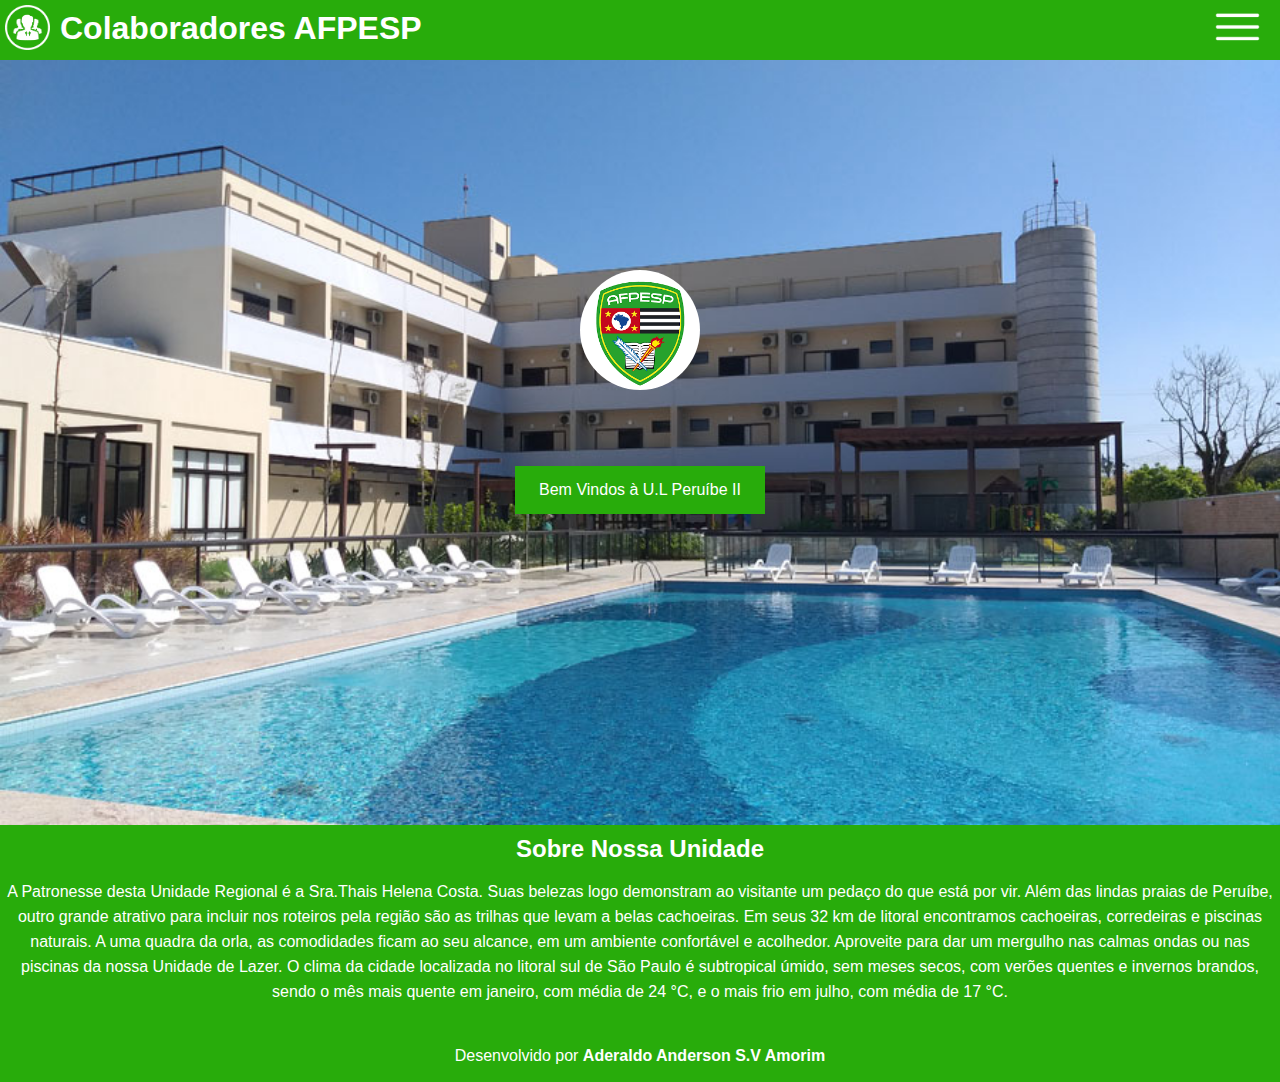
<file: index.html>
<!DOCTYPE html>
<html lang="pt-br">
<head>
    <meta charset="UTF-8">
    <meta http-equiv="X-UA-Compatible" content="IE=edge">
    <link rel="stylesheet" href="css/fullPages.css">
    <link rel="stylesheet" href="css/index.css">
    <meta name="viewport" content="width=device-width, initial-scale=1.0">
    <title>Os Colaboradores AFPESP Peruíbe II</title>
</head>
<body>
    <!-- Inicio navbar -->
    <header class="header-principal" >        
        <a href="./index.html"><img class="logoColaboradores" src="img/colaboradores.png" alt="Colaboradores" ></a>
        <h2 class="titulo">Colaboradores AFPESP</h2>
        <input type="checkbox" id="menu" class="input-check">
        <label for="menu" class="navbar-menu"><img class="btn-menu" src="img/menubar.png" alt=""></label>
        <nav class="navbar-principal">
            <ul class="navbar-list">
                <li class="navbar-list-li"><a href="./index.html">Inicio</a></li>
                <li class="navbar-list-li"><a href="./fotos.html">Fotos</a></li>
                <li class="navbar-list-li"><a href="./cidade.html">Cidade</a></li>
                <!--<li class="navbar-list-li"><a href="https://kimdb.000webhostapp.com/cardapiodoAlmoco.php">Cardápio Almoço</a></li>
                <li class="navbar-list-li"><a href="https://kimdb.000webhostapp.com/cardapiodoJantar.php">Cardápio Jantar</a></li>
                <span>(Obs: O Cardápio não abre em Conexão 3G/4G da Operadora Vivo.)</span>                
                <li class="navbar-list-li"><a href="./cineAFPESP.html">Cine AFPESP</a></li>
                <li class="navbar-list-li"><a href="./eventos.html">Eventos</a></li>
                <li><a href="./sobre.html">Sobre</a></li>
                <li><a href="./contato.html">Contato</a></li>-->
            </ul>
        </nav>
    <!-- Fim navbar -->
    </header>
    <main>
    <!-- Inicio Banner -->
    <div class="main-banner">
        <div class="banner-info">
            <img class="logoAfpesp" src="img/AFPESP_LOGO.png" alt="Logo AFPESP">
            <p class="p-banner">Bem Vindos à U.L Peruíbe II</p>
        </div>
    </div>
    <!-- Fim Banner -->
    <!-- Inicio Sobre -->
    <section class="section-sobre">
        <h2>Sobre Nossa Unidade</h2>
        <p>A Patronesse desta Unidade Regional é a Sra.Thais Helena Costa.
            Suas belezas logo demonstram ao visitante um pedaço do que está por vir. Além das lindas praias de Peruíbe, outro grande atrativo para incluir nos roteiros pela região são as trilhas que levam a belas cachoeiras. Em seus 32 km de litoral encontramos cachoeiras, corredeiras e piscinas naturais.
            A uma quadra da orla, as comodidades ficam ao seu alcance, em um ambiente confortável e acolhedor. Aproveite para dar um mergulho nas calmas ondas ou nas piscinas da nossa Unidade de Lazer.
            O clima da cidade localizada no litoral sul de São Paulo é subtropical úmido, sem meses secos, com verões quentes e invernos brandos, sendo o mês mais quente em janeiro, com média de 24 °C, e o mais frio em julho, com média de 17 °C.</p>
    </section>
    <!-- Fim Sobre -->
    </main>    
    <!-- Footer Inicio -->
    <footer class="footerP">
        <p>Desenvolvido por <span class="detail"> Aderaldo Anderson S.V Amorim</span></p>
    </footer>
    <!-- Footer Fim -->
</body>
</html>
</file>
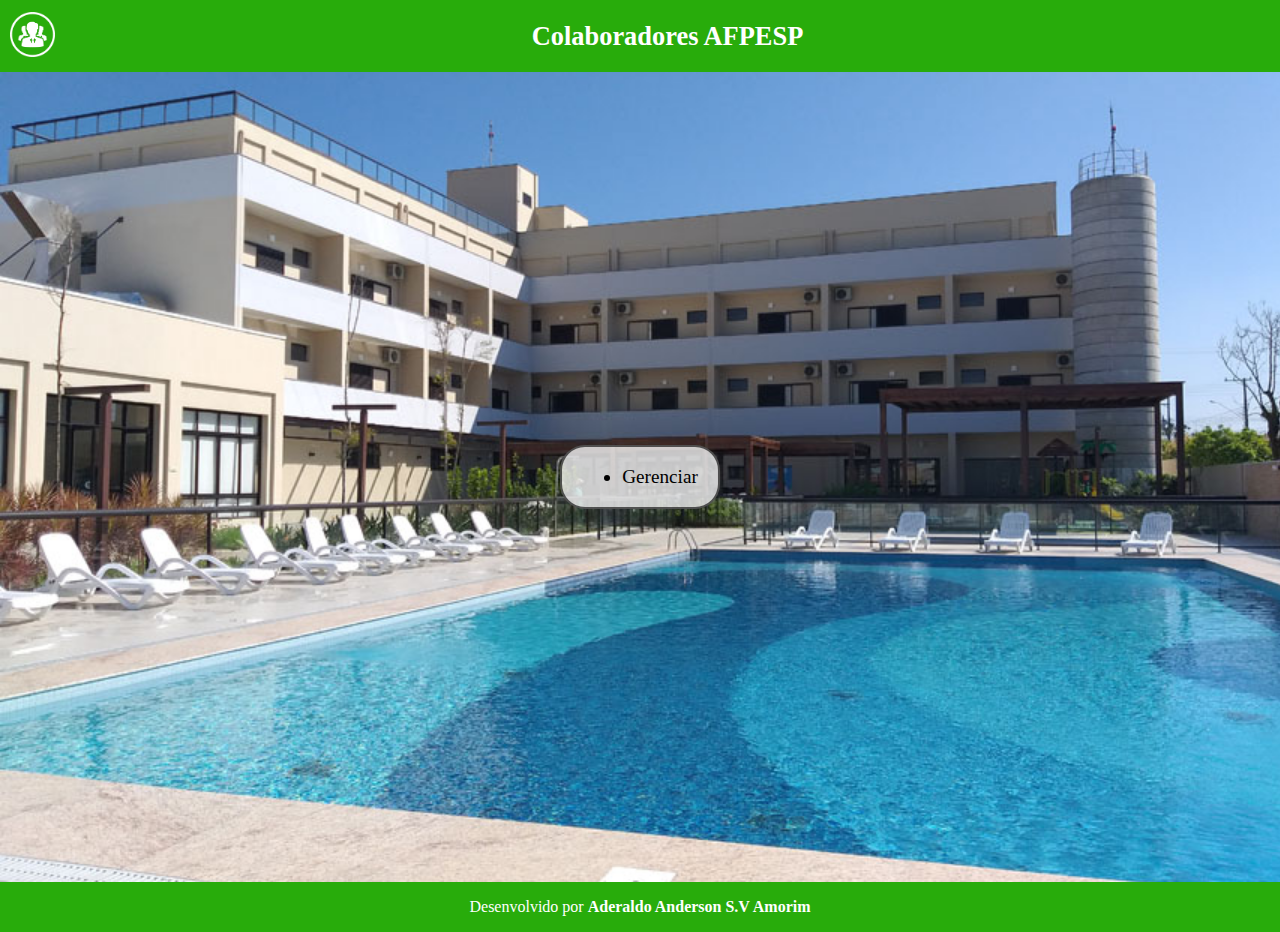
<file: AdmKim.html>
<!DOCTYPE html>
<html lang="pt-br">
<head>
    <meta charset="UTF-8">
    <meta http-equiv="X-UA-Compatible" content="IE=edge">
    <link rel="stylesheet" href="css/AdmKim.css">
    <meta name="viewport" content="width=device-width, initial-scale=1.0">
    <title>Os Colaboradores AFPESP Peruíbe II</title>
</head>
    <body>
        <header class="header-principal" >
            <div class="logo">       
                <a href="./index.html"><img class="logoColaboradores" src="img/colaboradores.png" alt="Colaboradores" ></a>
            </div>
            <div class="titulo">
                <h2>Colaboradores AFPESP</h2>
            </div>  
        </header>
        <div class="container">
            <div class="lista">
                <ul>
                    <li><a href="http://colaboradoresafpesp.epizy.com/">Gerenciar</a></li>
                </ul>
            </div>
        </div>
        <footer>
            <p>Desenvolvido por <b>Aderaldo Anderson S.V Amorim</b></p>
        </footer>
    </body>
</html>
</file>
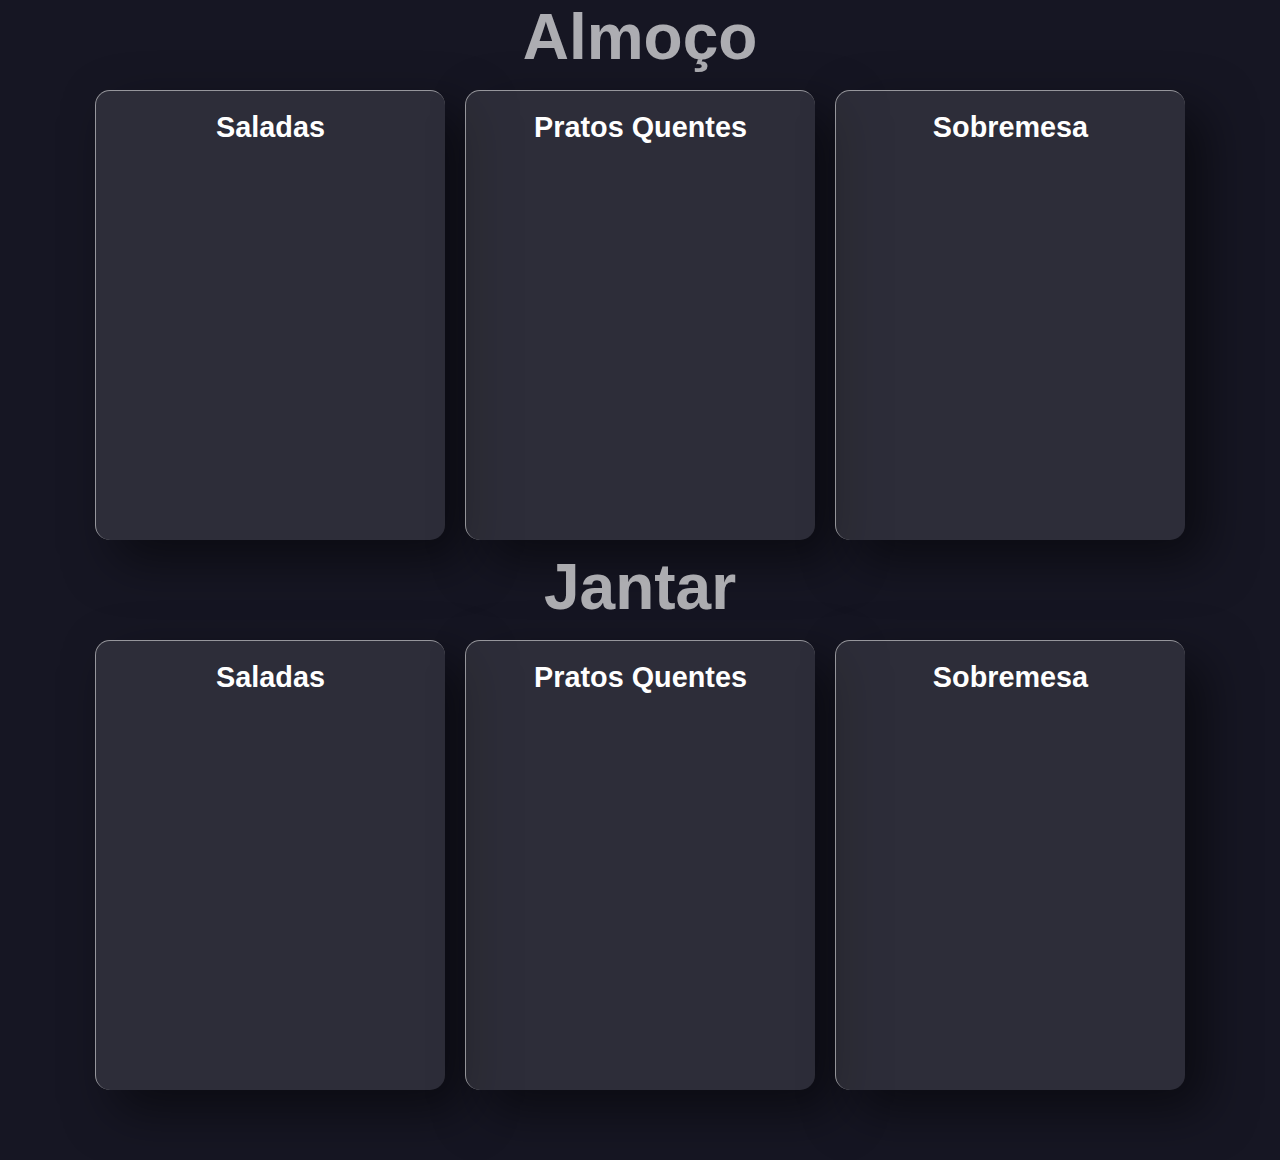
<file: card.html>
<!DOCTYPE html>
<html lang="pt-br">
<head>
    <meta charset="UTF-8">
    <meta http-equiv="X-UA-Compatible" content="IE=edge">
    <link rel="stylesheet" href="css/card.css">
    <meta name="viewport" content="width=device-width, initial-scale=1.0">
    <title>Os Colaboradores AFPESP Peruíbe II</title>
</head>
<body>
    <div class="container">
        <h2>Almoço</h2>
        <div class="card">
            <h3>Saladas</h3>
            <div class="content">
                <p>Mix de Folhas</p>
                <p>Salada de Pepino</p>
                <p>Salada de Beterraba</p>
                <p>Tabule</p>
                <p>Molhos Vinagrete</p>
                <p>Acompanhamento: Pimenta Biquinho</p>         
            </div>
        </div>
        <div class="card">
            <h3>Pratos Quentes</h3>            
            <div class="content">
                <p>Arroz</p>
                <p>Arroz Integral</p>                
                <p>Feijão</p>
                <p>Peito de Frango</p>
                <p>Batata Frita</p>
                <p>Macarrão</p>
                <p>Molho Parisience</p>
                <p>Molho ao Sugo</p>
                <p>Farofa</p>
                <p>Torresmo</p>
                <p>Couve Refogada</p>
                <p>Banana Empanada</p>
                <p>Feijoada</p>            
            </div>
        </div>
        <div class="card">
            <h3>Sobremesa</h3>
            <div class="content">
               <p>Sobremesa da Casa</p>
                <p>Gelatina</p>
                <p>Doce Caseiro</p>
                <p>Frutas</p>        
            </div>
        </div>
        <div class="container2">
        <h2>Jantar</h2>
        <div class="card">
            <h3>Saladas</h3>
            <div class="content">
                <p>Mix de Folhas</p>
                <p>Salada de Pepino</p>
                <p>Salada de Beterraba</p>
                <p>Tabule</p>
                <p>Molhos Vinagrete</p>
                <p>Acompanhamento: Pimenta Biquinho</p>         
            </div>
        </div>
        <div class="card">
            <h3>Pratos Quentes</h3>            
            <div class="content">
                <p>Arroz</p>
                <p>Arroz Integral</p>                
                <p>Feijão</p>
                <p>Peito de Frango</p>
                <p>Batata Frita</p>
                <p>Macarrão</p>
                <p>Molho Parisience</p>
                <p>Molho ao Sugo</p>
                <p>Farofa</p>
                <p>Torresmo</p>
                <p>Couve Refogada</p>
                <p>Banana Empanada</p>
                <p>Feijoada</p>            
            </div>
        </div>
        <div class="card">
            <h3>Sobremesa</h3>
            <div class="content">
               <p>Sobremesa da Casa</p>
                <p>Gelatina</p>
                <p>Doce Caseiro</p>
                <p>Frutas</p>        
            </div>
        </div>
    </div>
</body>
</html>
</file>
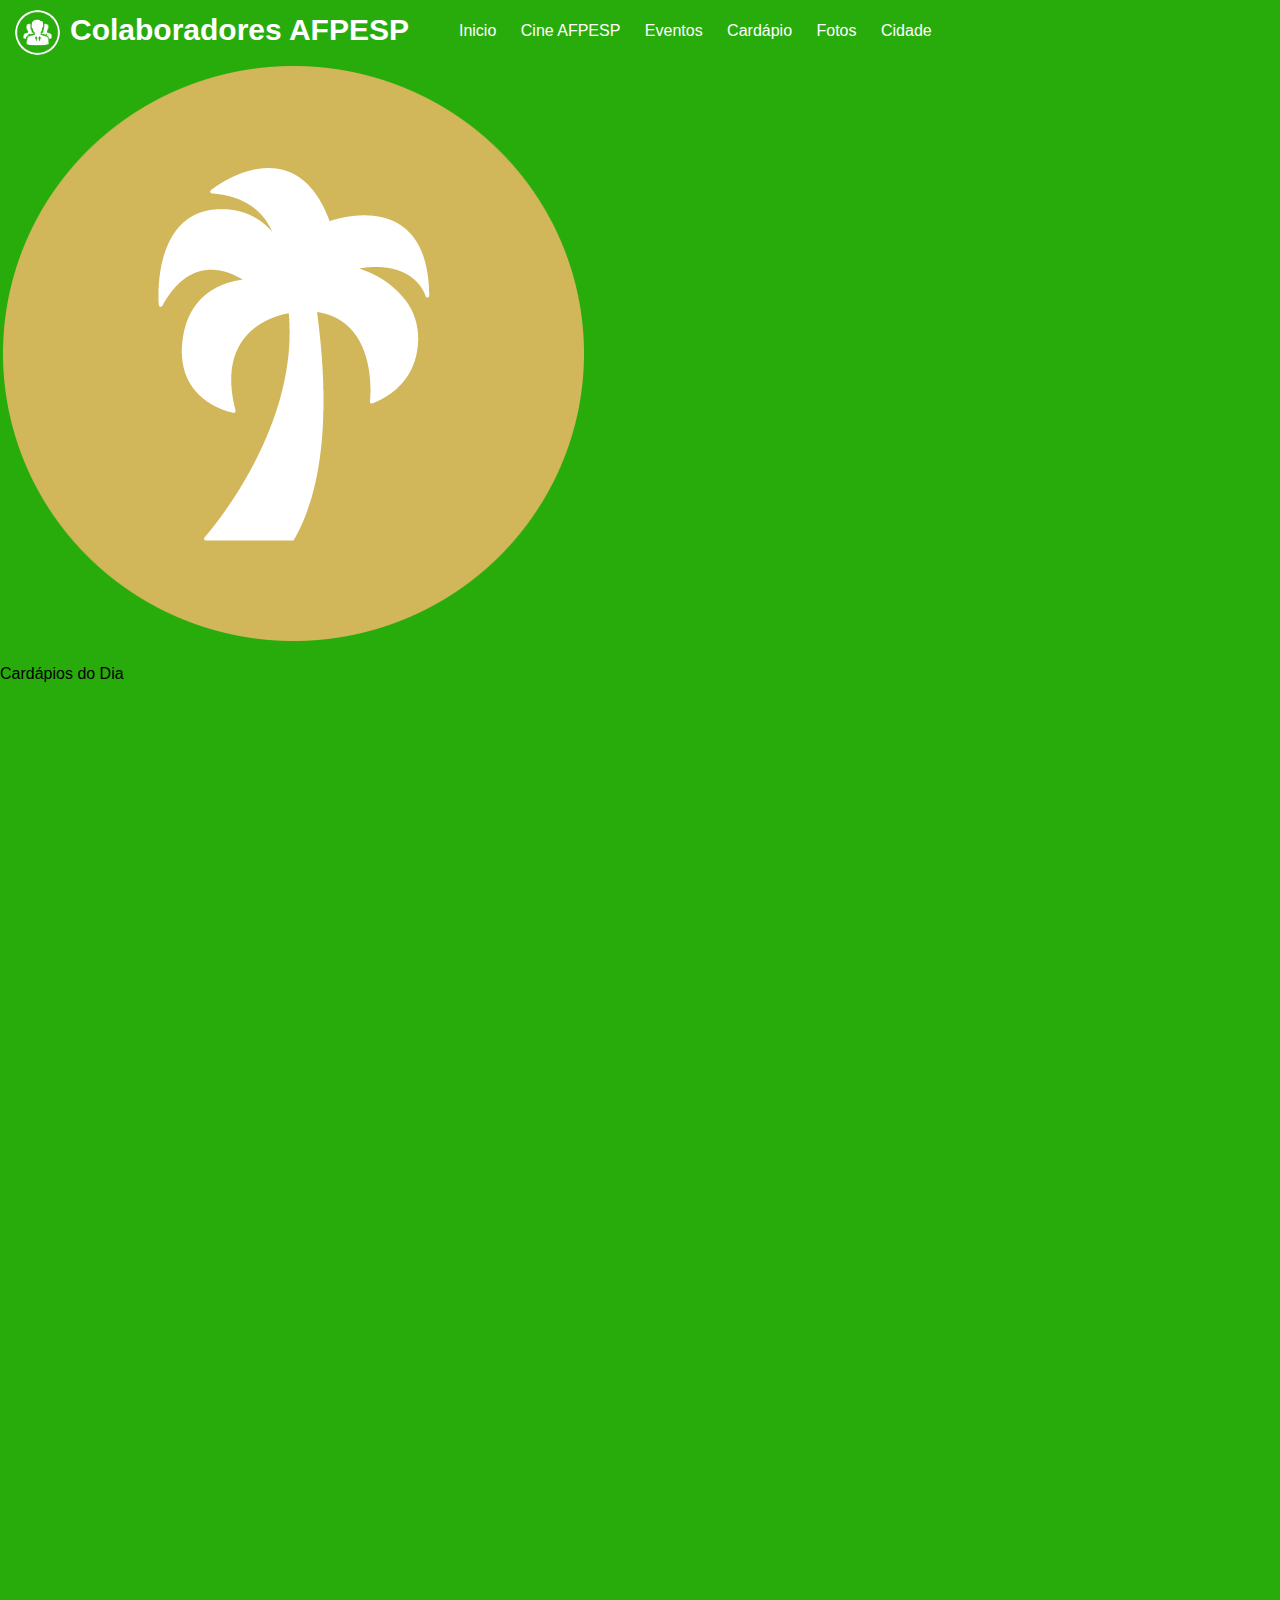
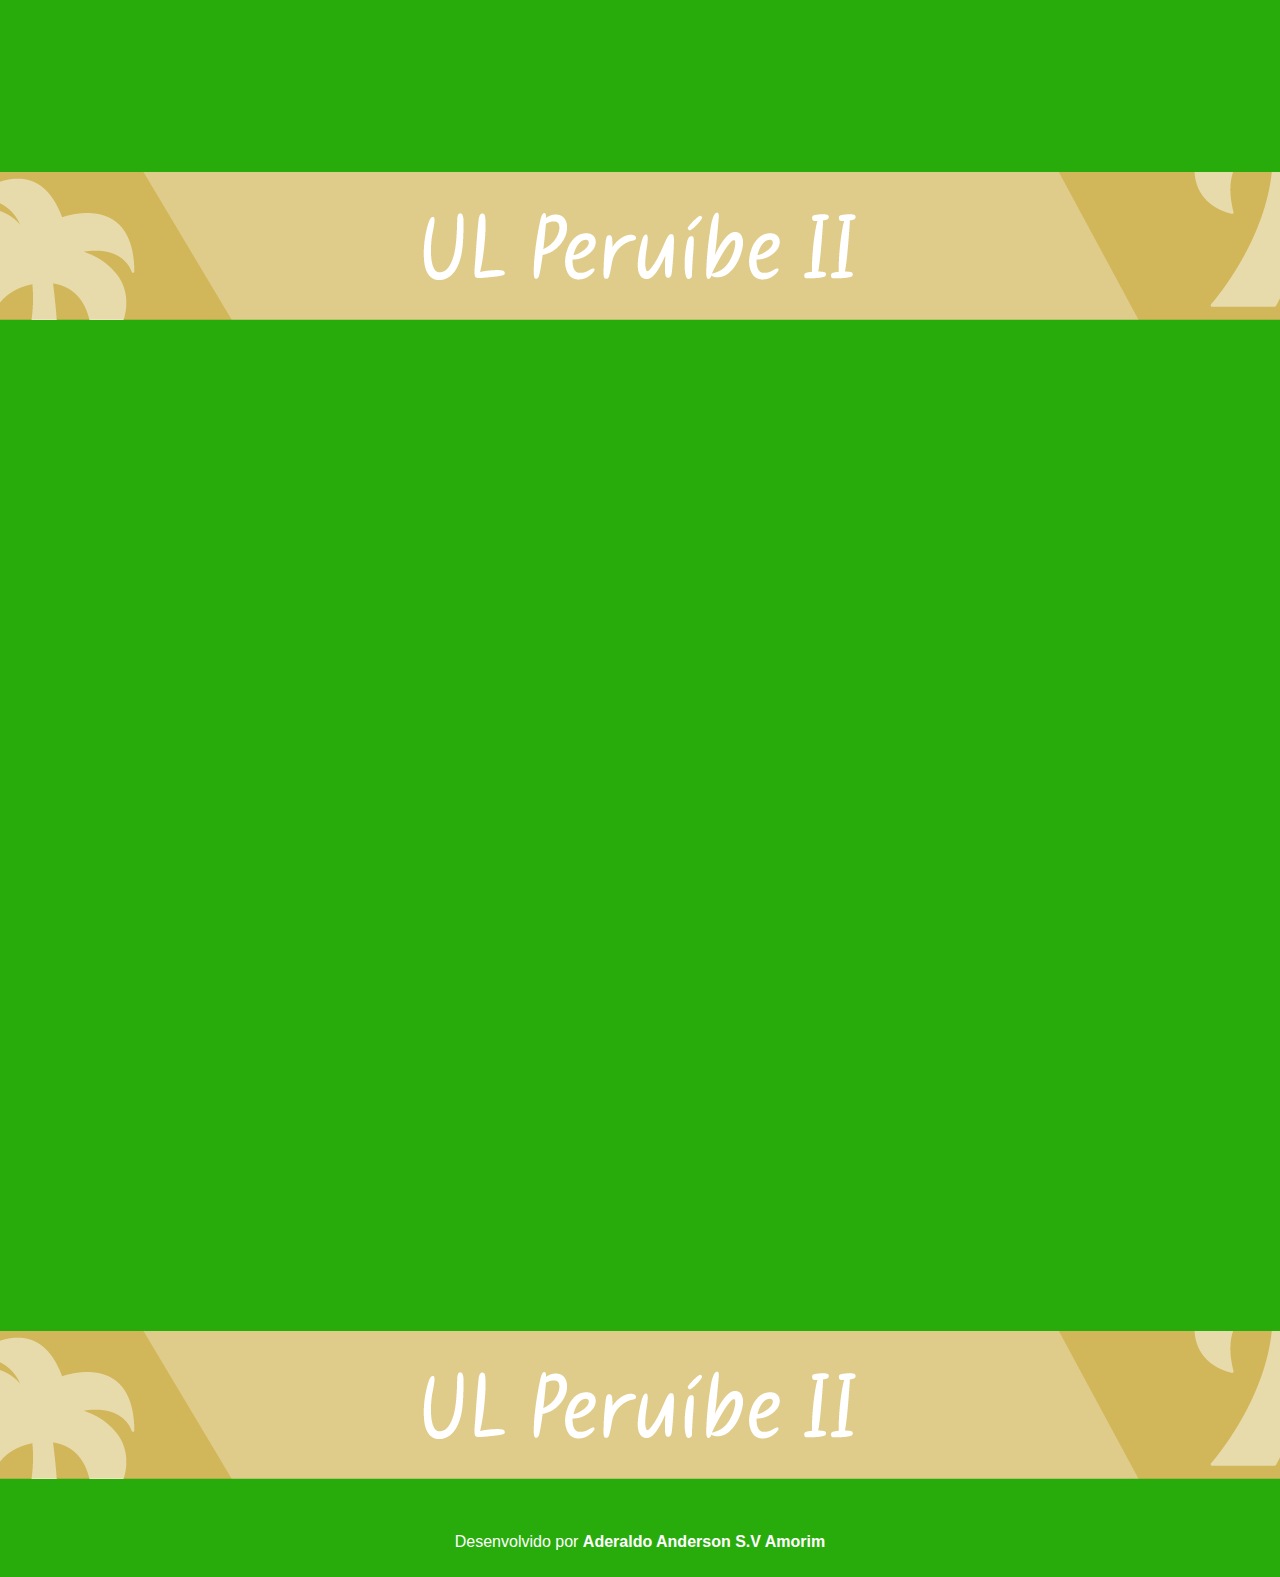
<file: cardapio.htm>
<!DOCTYPE html>
<html lang="pt-br">
<head>
    <meta charset="UTF-8">
    <meta http-equiv="X-UA-Compatible" content="IE=edge">
    <link rel="stylesheet" href="css/cardapio.css">
    <meta name="viewport" content="width=device-width, initial-scale=1.0">
    <title>Os Colaboradores AFPESP Peruíbe II</title>
</head>
<body>
    <!-- navbar -->
    <header id="navbar" >
        <img src="img/colaboradores.png" alt="Colaboradores" >
        <h2>Colaboradores AFPESP</h2>
        <nav>
            <ul id="navbar-list">
                <li><a href="./index.html">Inicio</a></li>
                <li><a href="https://quintadb.pro/bIdcRC">Cine AFPESP</a></li>
                <li><a href="./eventos.html">Eventos</a></li>
                <li><a href="./cardapioA.html">Cardápio</a></li>
                <li><a href="./fotos.html">Fotos</a></li>
                <li><a href="./cidade.html">Cidade</a></li>
                <!-- <li><a href="./sobre.html">Sobre</a></li>
                <li><a href="./contato.html">Contato</a></li>-->
            </ul>
        </nav>
    </header>
    <main>
        <!-- Inicio Banner -->
        <div id="main-banner">
            <img src="img/LogoCardapio.png" alt="Logo">
            <p>Cardápios do Dia</p>  
        </div>
        <!-- Fim Banner -->
    </main>
    <section id="menus">
        <div class="container">
            <div class="menu1">
            <h2>Almoço</h2>
            <h3>Saladas</h3>
            <p>Mix de Folhas</p>
            <p>Salada de Pepino</p>
            <p>Salada de Batata Doce</p>
            <p>Salada de Grão de Bico com Atum</p>
            <p>Molhos de Alho</p>
            <p>Acompanhamento: Champignon</p>
            <br><br>
            <h3>Pratos Quentes</h3>
            <p>Arroz</p>
            <p>Arroz Integral</p>
            <p>Feijão</p>
            <p>Purê de Mandioca</p>
            <p>Onion Rigs</p>
            <p>Macarrão</p>
            <p>Molho Branco</p>
            <p>Molho ao Sugo</p>
            <p>Farofa</p>
            <p>Legumes</p>
            <p>Peixe Empanado</p>
            <p>Picadinho de Carne com Legumes</p>
                    
            <h3>Sobremesa</h3>
            <p>Sobremesa da Casa</p>
            <p>Gelatina</p>
            <p>Doce Caseiro</p>
            <p>Frutas</p>
            <h4>*Menu Sujeito a Alterações.</h4>
            <br>
            <img src="img/BInfCardapioAFPESP.png" alt="cardinf">
            </div>
            <div class="menu2">
            <h2>Jantar</h2>
            <h3>Saladas</h3>
            <p>Mix de Folhas</p>
            <p>Salada de Lentilha</p>
            <p>Salada de Mandioquinha</p>
            <p>Salada de Jiló</p>
            <p>Molho de Azeitona</p>
            <p>Acompanhamento: Pimenta Biquinho</p>

            <h3>Pratos Quentes</h3>
            <p>Canja</p>
            <p>Creme de Espinafre</p>
            <p>Arroz</p>
            <p>Arroz Integral</p>
            <p>Feijão</p>
            <p>Arroz Indiano</p>
            <p>Mandioca Frita</p>
            <p>Legumes</p>
            <p>Couve-Flor Gratinado</p>
            <p>Macarrão</p>
            <p>Molho Rose</p>
            <p>Molho Pomodoro</p>
            <p>Frango Murg Makhani</p>
            <p>Carne Assada</p>

            <h3>Sobremesa</h3>
            <p>Manjar</p>
            <p>Gelatina</p>
            <p>Doce Caseiro</p>
            <p>Frutas</p>
            <h4>*Menu Sujeito a Alterações.</h4>
            <img src="img/BInfCardapioAFPESP.png" alt="cardinf">
            </div>
        </div>
    </section>
    <footer>
        <p>Desenvolvido por <span class="detail"> Aderaldo Anderson S.V Amorim</span></p>
    </footer>
</body>
</html>
</file>
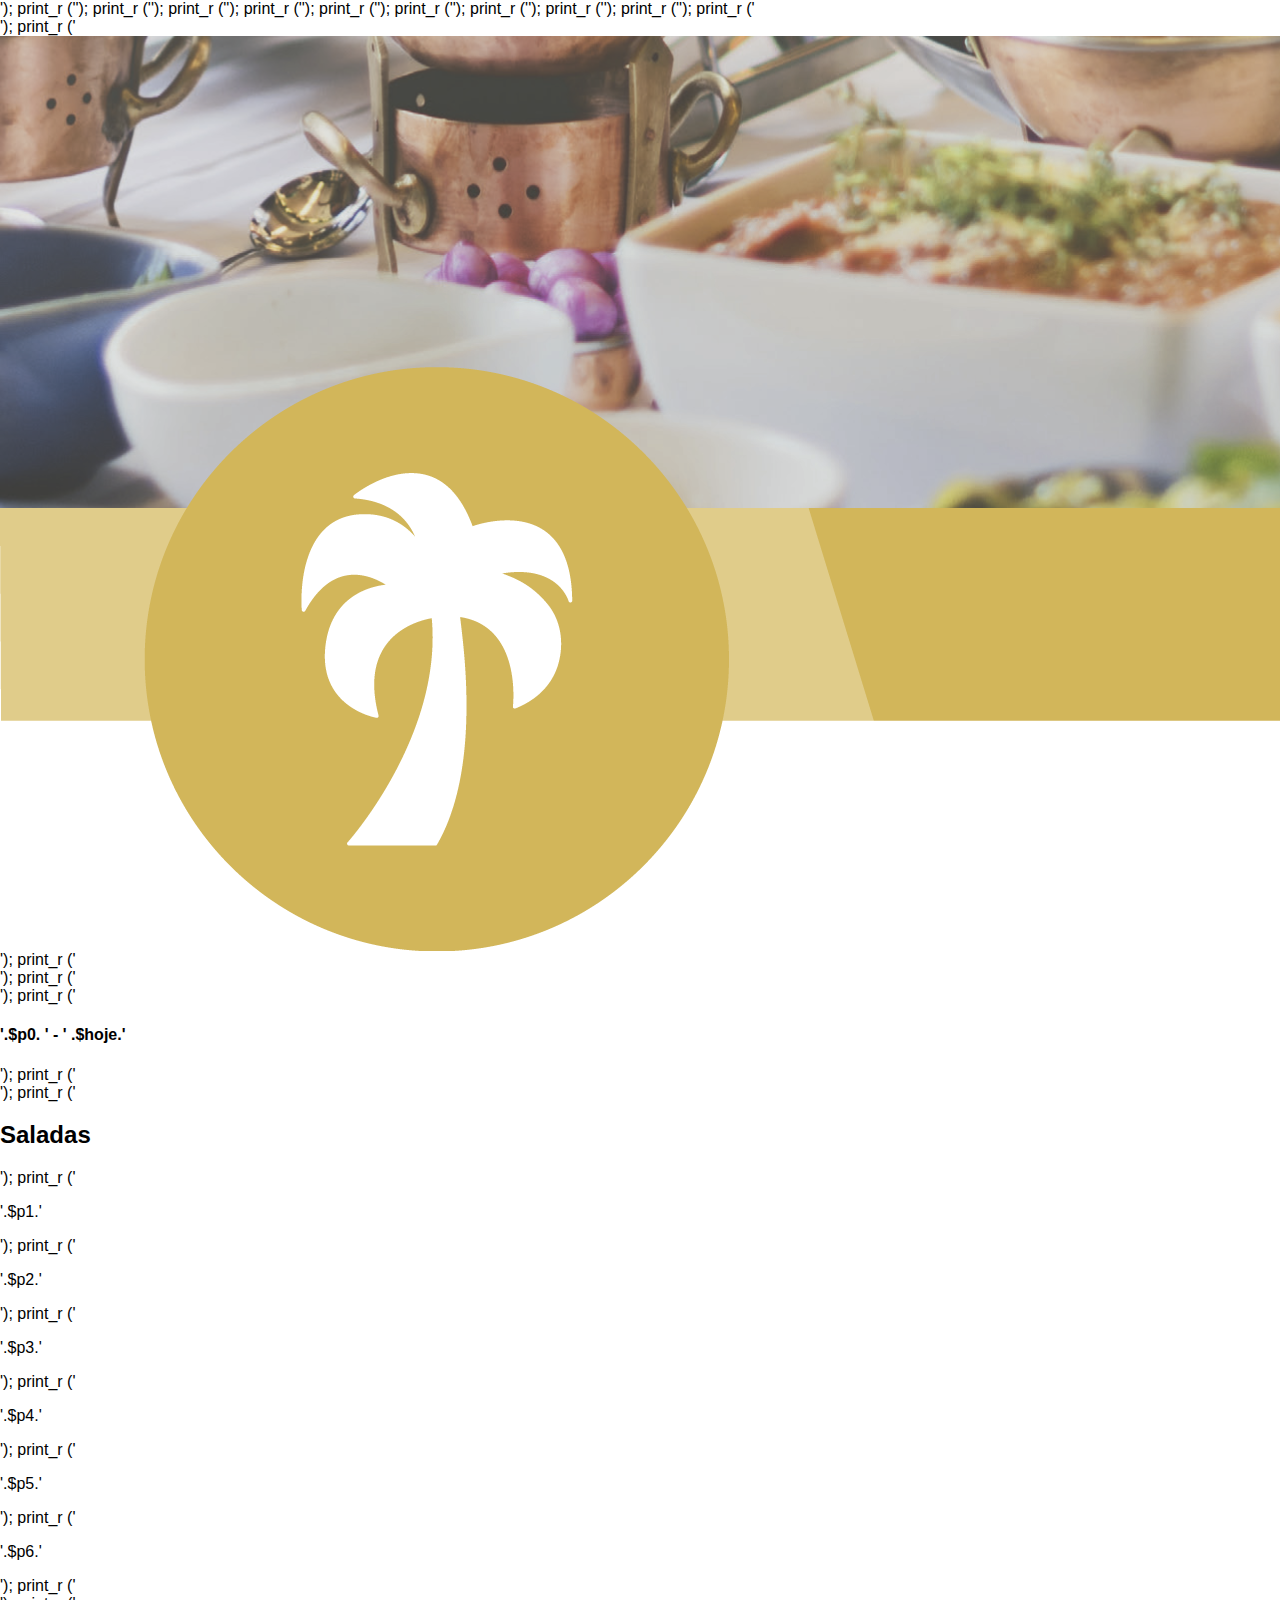
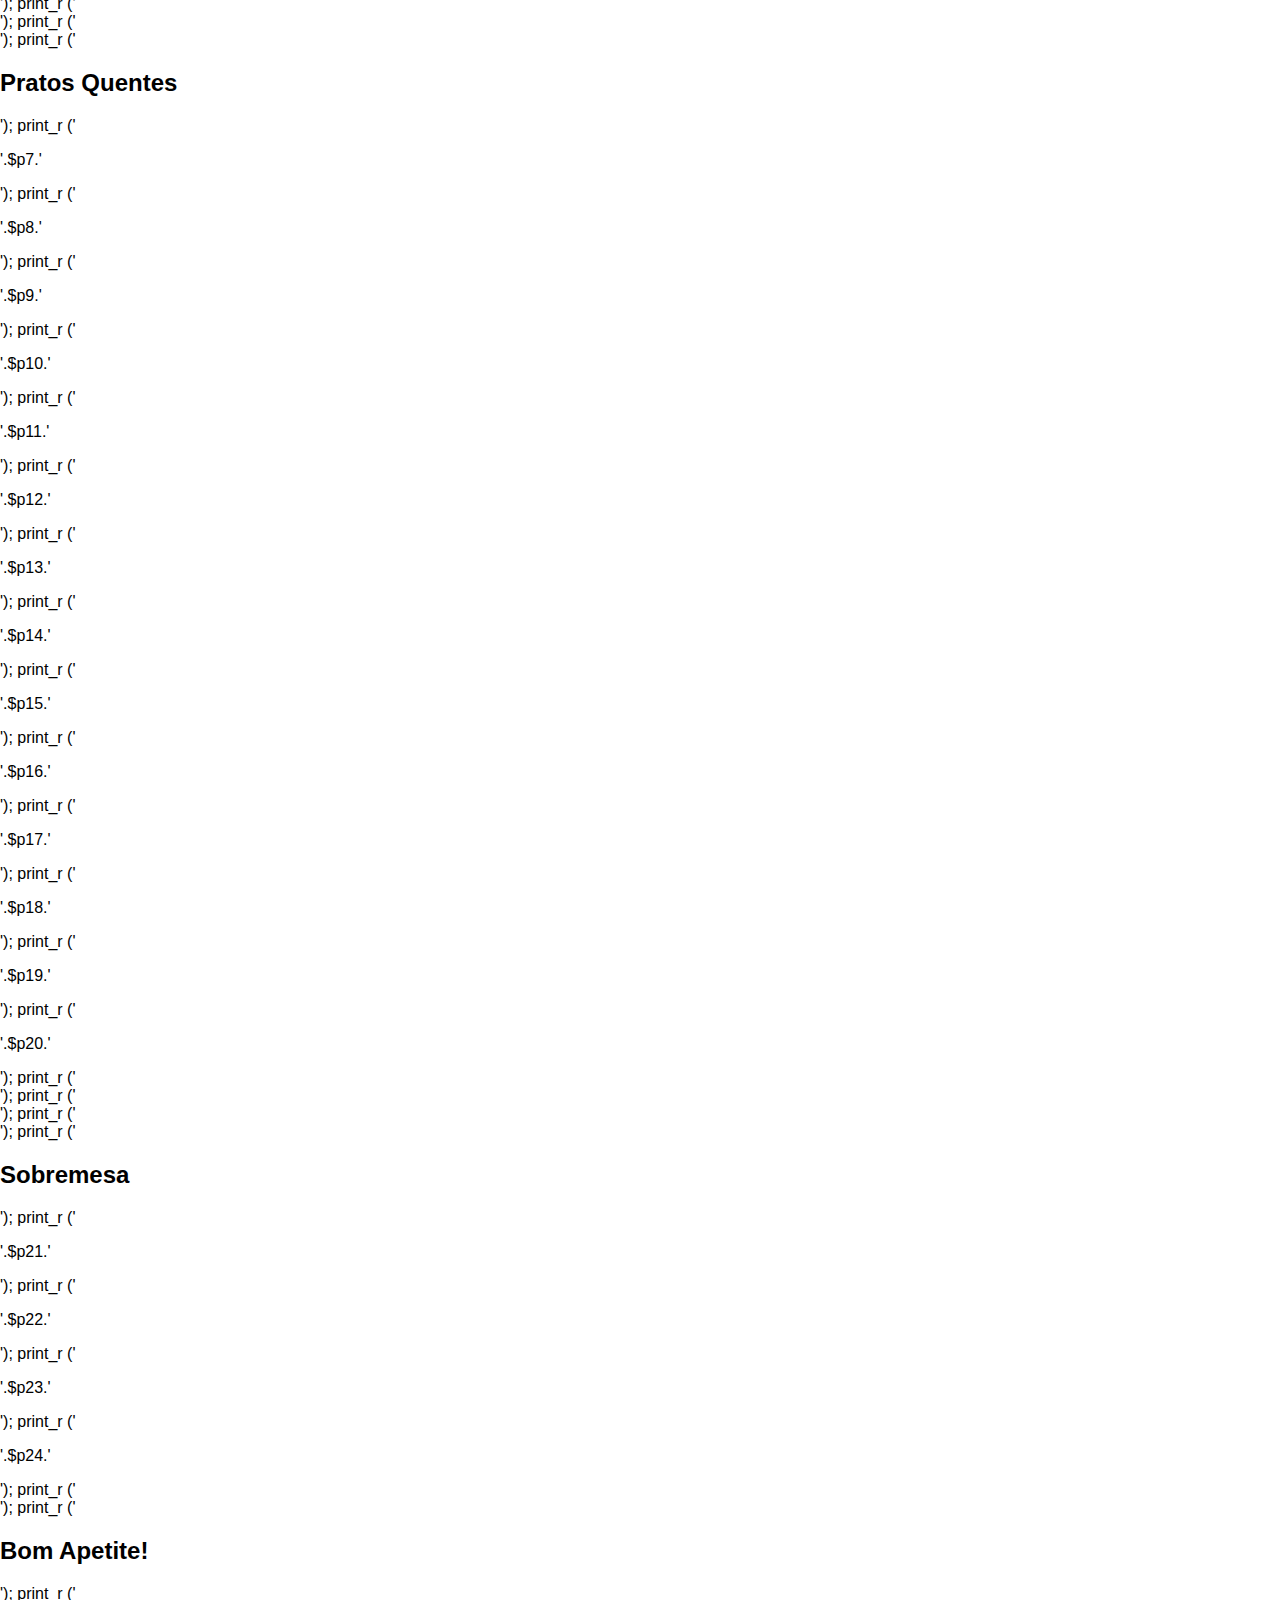
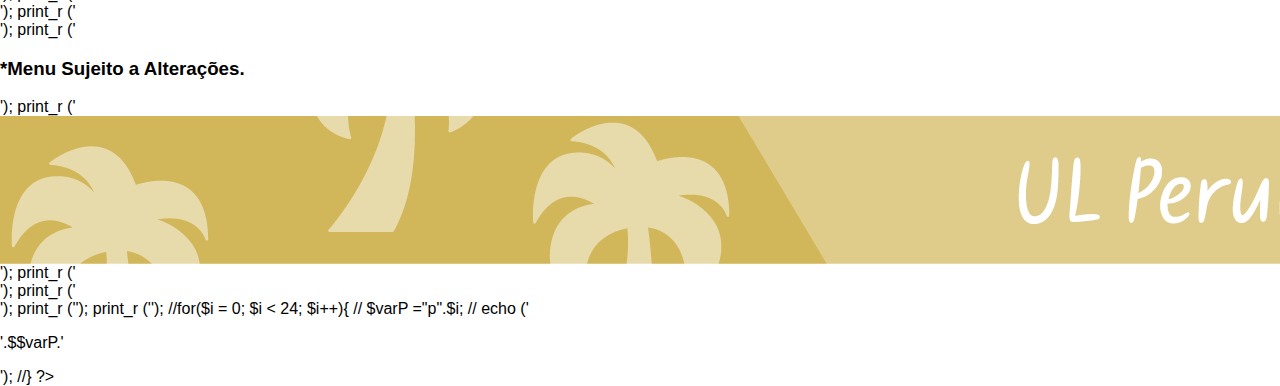
<file: cardapio.html>
<?php

    $p0 = $_POST['p25'];
    $p1 = $_POST['p1'];
    $p2 = $_POST['p2'];
    $p3 = $_POST['p3'];
    $p4 = $_POST['p4'];
    $p5 = $_POST['p5'];
    $p6 = $_POST['p6'];
    $p7 = $_POST['p7'];
    $p8 = $_POST['p8'];
    $p9 = $_POST['p9'];
    $p10 = $_POST['p10'];
    $p11 = $_POST['p11'];
    $p12 = $_POST['p12'];
    $p13 = $_POST['p13'];
    $p14 = $_POST['p14'];
    $p15 = $_POST['p15'];
    $p16 = $_POST['p16'];
    $p17 = $_POST['p17'];
    $p18 = $_POST['p18'];
    $p19 = $_POST['p19'];
    $p20 = $_POST['p20'];
    $p21 = $_POST['p21'];
    $p22 = $_POST['p22'];
    $p23 = $_POST['p23'];
    $p24 = $_POST['p24'];

    $hoje = date('y/m/d');

    //$comando = "INSERT INTO `cardapio`(`data`, `p1`, `p2`, p3, `p4`, `p5`, `p6`, `p7`, `p8`, `p9`, `p10`, `p11`, p12, p13, p14, `p15`, `p16`, `p17`, `p18`, `p19`, `p20`, `p21`, `p22`, `p23`, `p24`) VALUES ('$hoje', '$p1', '$p2', '$p3', '$p4', '$p5', '$p6', '$p7', '$p8', '$p9', '$p10', '$p11', '$p12', '$p13', '$p14', '$p15', '$p16', '$p17', '$p18', '$p19', '$p20', '$p21', '$p22', '$p23', '$p24')";
    //mysqli_query($conn, $comando);
    //mysqli_close($conn);
   /*if(mysqli_query($conn, $comando)){
        echo "Cadastrado com Sucesso";
        echo "$comando";
    } else {
        echo "Erro ao Cadastrar ".mysqli_connect_error($conn);
    }*/

    print_r ('<!DOCTYPE html>');
    print_r ('<html lang="pt-br">');
    print_r ('<head>');
    print_r ('<meta charset="UTF-8">');
    print_r ('<meta http-equiv="X-UA-Compatible" content="IE=edge">');
    print_r ('<meta name="viewport" content="width=device-width, initial-scale=1.0">');
    print_r ('<link rel="stylesheet" href="./css/full.css">');
    print_r ('<title>Cardapio</title>');
    print_r ('</head>');
    print_r ('<body>');
    print_r ('<div class="supImg">');
    print_r ('<img src="./img/BSupCardapioAFPESP.png" alt="Superior">');
    print_r ('</div>');
    print_r ('<div class="principal">');
    print_r ('<h4 id="refeicao-data">'.$p0. ' - ' .$hoje.'</h4>');
    print_r ('<div class="saladas">');
    print_r ('<h2>Saladas</h2>');
    print_r ('<p id="p1">'.$p1.'</p>');
    print_r ('<p id="p2">'.$p2.'</p>');
    print_r ('<p id="p3">'.$p3.'</p>');
    print_r ('<p id="p4">'.$p4.'</p>');
    print_r ('<p id="p5">'.$p5.'</p>');
    print_r ('<p id="p6">'.$p6.'</p>');
    print_r ('<br>');
    print_r ('</div>');
    print_r ('<div class="PratosQuentes">');
    print_r ('<h2>Pratos Quentes</h2>');
    print_r ('<p id="p7">'.$p7.'</p>');
    print_r ('<p id="p8">'.$p8.'</p>');
    print_r ('<p id="p9">'.$p9.'</p>');
    print_r ('<p id="p10">'.$p10.'</p>');
    print_r ('<p id="p11">'.$p11.'</p>');
    print_r ('<p id="p12">'.$p12.'</p>');
    print_r ('<p id="p13">'.$p13.'</p>');
    print_r ('<p id="p14">'.$p14.'</p>');
    print_r ('<p id="p15">'.$p15.'</p>');
    print_r ('<p id="p16">'.$p16.'</p>');
    print_r ('<p id="p17">'.$p17.'</p>');
    print_r ('<p id="p18">'.$p18.'</p>');
    print_r ('<p id="p19">'.$p19.'</p>');
    print_r ('<p id="p20">'.$p20.'</p>');
    print_r ('<br>');
    print_r ('</div>');
    print_r ('<div class="sobremesa">');
    print_r ('<h2>Sobremesa</h2>');
    print_r ('<p id="p21">'.$p21.'</p>');
    print_r ('<p id="p22">'.$p22.'</p>');
    print_r ('<p id="p23">'.$p23.'</p>');
    print_r ('<p id="p24">'.$p24.'</p>');
    print_r ('<br>');
    print_r ('<h2 id="bPetite">Bom Apetite!</h2>');
    print_r ('</div>');
    print_r ('<div class="infImg">');
    print_r ('<h3 id="msAlteracoes">*Menu Sujeito a Alterações.</h3>');
    print_r ('<img src="./img/BInfCardapioAFPESP.png" alt="Superior">');
    print_r ('</div>');
    print_r ('</div>');  
    print_r ('</body>');
    print_r ('</html>');

    //for($i = 0; $i < 24; $i++){
    //    $varP ="p".$i; 
    //    echo ('<p id="p1">'.$$varP.'</p>');
    //}

?>
</file>
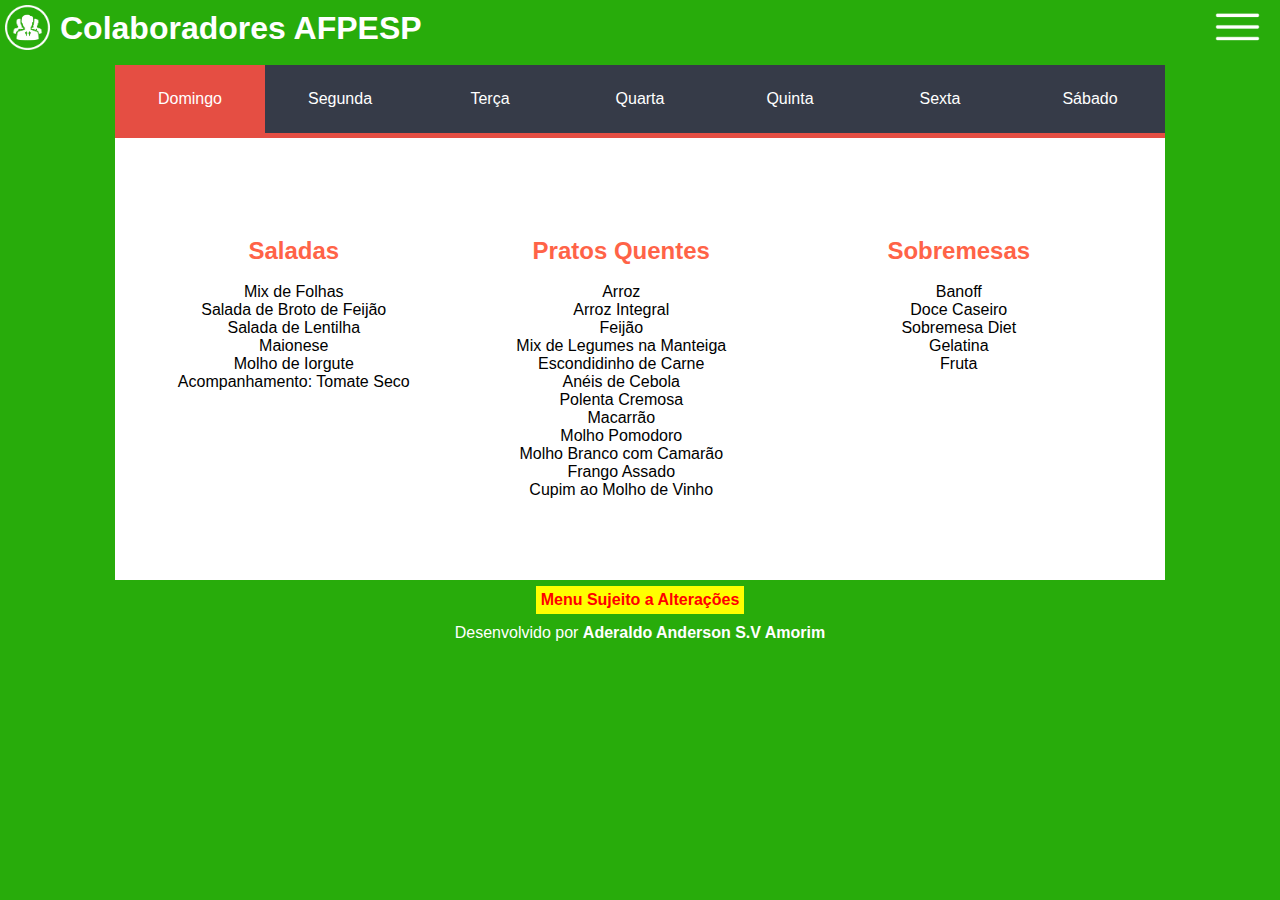
<file: cardapioA.html>
<!DOCTYPE html>
<html lang="pt-br">
<head>
        <meta charset="UTF-8">
        <meta http-equiv="X-UA-Compatible" content="IE=edge">
        <link rel="stylesheet" href="css/fullPages.css">
        <link rel="stylesheet" href="css/sisAbas.css">
        <meta name="viewport" content="width=device-width, initial-scale=1.0">
        <title>Os Colaboradores AFPESP Peruíbe II</title>
    </head>
    <body>
        <!-- Inicio navbar -->
        <header class="header-principal" >        
            <a href="./index.html"><img class="logoColaboradores" src="img/colaboradores.png" alt="Colaboradores" ></a>
            <h2 class="titulo">Colaboradores AFPESP</h2>
            <input type="checkbox" id="menu" class="input-check">
            <label for="menu" class="navbar-menu"><img class="btn-menu" src="img/menubar.png" alt=""></label>
            <nav class="navbar-principal">
                <ul class="navbar-list">
                    <li class="navbar-list-li"><a href="./index.html">Inicio</a></li>
                    <!--<li class="navbar-list-li"><a href="./cineAFPESP.html">Cine AFPESP</a></li>
                    <li class="navbar-list-li"><a href="./eventos.html">Eventos</a></li>-->
                    <li class="navbar-list-li"><a href="./cardapioA.html">Cardápio Almoço</a></li>
                    <li class="navbar-list-li"><a href="./cardapioJ.html">Cardápio Jantar</a></li>
                    <li class="navbar-list-li"><a href="./fotos.html">Fotos</a></li>
                    <li class="navbar-list-li"><a href="./cidade.html">Cidade</a></li>
                    <!-- <li><a href="./sobre.html">Sobre</a></li>
                    <li><a href="./contato.html">Contato</a></li>-->
                </ul>
            </nav>
        <!-- Fim navbar -->
        </header>
        <nav class="navTabs">
            <ul>
                <li>
                    <input type="radio", name="tabs" class="rdTabs" id="tab1" checked>
                    <label for="tab1">Domingo</label>
                    <div class="Content">
                        <div class="Salada">
                            <h2>Saladas</h2>
                            <br>
                            <p>Mix de Folhas</p>
                            <p>Salada de Broto de Feijão</p>
                            <p>Salada de Lentilha</p>
                            <p>Maionese</p>
                            <p>Molho de Iorgute</p>
                            <p>Acompanhamento: Tomate Seco</p>
                        </div>
                        <div class="Quente">
                            <h2>Pratos Quentes</h2>
                            <br>
                            <p>Arroz</p>
                            <p>Arroz Integral</p>
                            <p>Feijão</p>
                            <p>Mix de Legumes na Manteiga</p>
                            <p>Escondidinho de Carne</p>
                            <p>Anéis de Cebola</p>
                            <p>Polenta Cremosa</p>
                            <p>Macarrão</p>
                            <p>Molho Pomodoro</p>
                            <p>Molho Branco com Camarão</p>
                            <p>Frango Assado</p>
                            <p>Cupim ao Molho de Vinho</p>                            
                        </div>
                        <div class="Sobremesa">
                            <h2>Sobremesas</h2>
                            <br>
                            <p>Banoff</p>
                            <p>Doce Caseiro</p>
                            <p>Sobremesa Diet</p>
                            <p>Gelatina</p>
                            <p>Fruta</p> 
                        </div>
                    </div>
                </li>
                <li>
                    <input type="radio", name="tabs" class="rdTabs" id="tab2" >
                    <label for="tab2">Segunda</label>
                    <div class="Content">
                        <div class="Salada">
                            <h2>Saladas</h2>
                            <br>
                            <p>Mix de Folhas</p>
                            <p>Salada de Abobrinha</p>
                            <p>Salada de Broto de Feijão</p>
                            <p>Salada de Feijão Preto</p>
                            <p>Molho: Alho</p>
                            <p>Acompanhamento: Azeitonas</p>     
                        </div>
                        <div class="Quente">
                            <h2>Pratos Quentes</h2>
                            <br>
                            <p>Arroz</p>
                            <p>Arroz Integral</p>
                            <p>Feijão</p>
                            <p>Refogado de Chuchu</p>
                            <p>Batata frita</p>
                            <p>Couve com Farinha de Milho</p>
                            <p>Creme de Espinafre</p>
                            <p>Macarrão</p>
                            <p>Molho ao Sugo</p>
                            <p>Molho Branco</p>
                            <p>Peixe Grelhado</p>
                            <p>Strogonoff de Carne</p> 
                        </div>
                        <div class="Sobremesa">
                            <h2>Sobremesas</h2>
                            <br>
                            <p>Torta Limão</p>
                            <p>Doce Caseiro</p>
                            <p>Sobremesa Diet</p>
                            <p>Gelatina</p>
                            <p>Fruta</p> 
                        </div>
                    </div>
                </li>
                <li>
                    <input type="radio", name="tabs" class="rdTabs" id="tab3" >
                    <label for="tab3">Terça</label>
                    <div class="Content">
                        <div class="Salada">
                            <h2>Saladas</h2>
                            <br>
                            <p>Mix de Folhas</p>
                            <p>Salada de Quiabo</p>
                            <p>Salada de Beterraba</p>
                            <p>Salada de Feijão Fradinho</p>
                            <p>Molho de Salsa</p>
                            <p>Acompanhamento: Picles</p>  
                        </div>
                        <div class="Quente">
                            <h2>Pratos Quentes</h2>
                            <br>
                            <p>Arroz</p>
                            <p>Arroz Integral</p>
                            <p>Feijão</p>
                            <p>Repolho Refogado com Bacon</p>
                            <p>Purê de Batata</p>
                            <p>Hamburgues de Lentilha</p>
                            <p>Farofa de Ovo</p>
                            <p>Macarrão</p>
                            <p>Molho Pomodoro</p>
                            <p>Molho de Queijo</p>
                            <p>Goulash Alcatra</p>
                            <p>Lombo Suíno Assado</p>  
                        </div>
                        <div class="Sobremesa">
                            <h2>Sobremesas</h2>
                            <br>
                            <p>Brigadeirão</p>
                            <p>Doce Caseiro</p>
                            <p>Sobremesa Diet</p>
                            <p>Gelatina</p>
                            <p>Fruta</p>  
                        </div>
                    </div>
                </li>
                <li>
                    <input type="radio", name="tabs" class="rdTabs" id="tab4" >
                    <label for="tab4">Quarta</label>
                    <div class="Content">
                        <div class="Salada">
                            <h2>Saladas</h2>
                            <br>
                            <p>Mix de Folhas</p>
                            <p>Salada de Soja</p>
                            <p>Salada de Vagem</p>
                            <p>Salada de Beterraba/p>
                            <p>Molho Italiano</p>
                            <p>Acompanhamento: Cebola Cristal</p>  
                        </div>
                        <div class="Quente">
                            <h2>Pratos Quentes</h2>
                            <br>
                            <p>Arroz</p>
                            <p>Arroz Integral</p>
                            <p>Feijão</p>
                            <p>Refogado de Chuchu</p>
                            <p>Calabresa Acebolada</p>
                            <p>Lasanha</p>
                            <p>Polenta Cremosa</p>
                            <p>Macarrão</p>
                            <p>Molho de Tomate com Manjericão</p>
                            <p>Molho Rose</p>
                            <p>Meca no Leite de Coco com Catupiry</p>
                            <p>Maminha Assada</p>  
                        </div>
                        <div class="Sobremesa">
                            <h2>Sobremesas</h2>
                            <br>
                            <p>Manjar de Coco</p>
                            <p>Doce Caseiro</p>
                            <p>Sobremesa Diet</p>
                            <p>Gelatina</p>
                            <p>Fruta</p> 
                        </div>
                    </div>
                </li>
                <li>
                    <input type="radio", name="tabs" class="rdTabs" id="tab5" >
                    <label for="tab5">Quinta</label>
                    <div class="Content">
                        <div class="Salada">
                            <h2>Saladas</h2>
                            <br>
                            <p>Mix de Folhas</p>
                            <p>Salada de Tomate</p>
                            <p>Salpicão de Batata com Atum</p>
                            <p>Salada de Quinoa</p>
                            <p>Molho Rose</p>
                            <p>Acompanhamento: Ovos de Codorna</p>
                        </div>
                        <div class="Quente">
                            <h2>Pratos Quentes</h2>
                            <br>
                            <p>Arroz</p>
                            <p>Arroz Integral</p>
                            <p>Feijão</p>
                            <p>Legumes no Vapor</p>
                            <p>Farofa de Farinha de Milho</p>
                            <p>Anéis de Cebola</p>
                            <p>Purê de Batata com Cenoura</p>
                            <p>Macarrão</p>
                            <p>Molho de Tomate com Calabresa</p>
                            <p>Molho Três Queijos</p>
                            <p>Frango com Quiabo</p>
                            <p>Maminha Assada com Chimichurri</p>  
                        </div>
                        <div class="Sobremesa">
                            <h2>Sobremesas</h2>
                            <br>
                            <p>Brownie</p>
                            <p>Doce Caseiro</p>
                            <p>Sobremesa Diet</p>
                            <p>Gelatina</p>
                            <p>Fruta</p>  
                        </div>
                    </div>
                </li>
                <li>
                    <input type="radio", name="tabs" class="rdTabs" id="tab6" >
                    <label for="tab6">Sexta</label>
                    <div class="Content">
                        <div class="Salada">
                            <h2>Saladas</h2>
                            <br>
                            <p>Mix de Folhas</p>
                            <p>Salada de Jiló</p>
                            <p>Salpicão de Cenoura</p>
                            <p>Salada de Feijão Branco</p>
                            <p>Molho de Mostarda</p>
                            <p>Acompanhamento: Cebolete</p>   
                        </div>
                        <div class="Quente">
                            <h2>Pratos Quentes</h2>
                            <br>
                            <p>Arroz</p>
                            <p>Arroz Integral</p>
                            <p>Feijão</p>
                            <p>Risoto de Palmito</p>
                            <p>Pirão de Peixe</p>
                            <p>Batata Assada com Tomilho</p>
                            <p>Farofa de Dendê</p>
                            <p>Macarrão</p>
                            <p>Molho ao Sugo</p>
                            <p>Molho Branco</p>
                            <p>Moqueca de Peixe, Camarão e Lula</p>
                            <p>Maminha Molho de Ervas</p>   
                        </div>
                        <div class="Sobremesa">
                            <h2>Sobremesas</h2>
                            <br>
                            <p>Queijadinha</p>
                            <p>Doce Caseiro</p>
                            <p>Sobremesa Diet</p>
                            <p>Gelatina</p>
                            <p>Fruta</p>  
                        </div>
                    </div>
                </li>
                <li>
                    <input type="radio", name="tabs" class="rdTabs" id="tab7" >
                    <label for="tab7">Sábado</label>
                    <div class="Content">
                        <div class="Salada">
                            <h2>Saladas</h2>
                            <br>
                            <p>Mix de Folhas</p>
                            <p>Salada de Pepino</p>
                            <p>Salada de Beterraba</p>
                            <p>Tabule</p>
                            <p>Molho de Vinagrete</p>
                            <p>Acompanhamento: Pimenta Biquinho</p> 
                        </div>
                        <div class="Quente">
                            <h2>Pratos Quentes</h2>
                            <br>
                            <p>Arroz / Arroz Integral</p>
                            <p>Arroz Integral</p>
                            <p>Feijão</p>
                            <p>Couve Refogada</p>
                            <p>Farofa</p>
                            <p>Torresmo</p>
                            <p>Banana Empanada</p>
                            <p>Macarrão</p>
                            <p>Molho ao Sugo</p>
                            <p>Molho Parisiense</p>
                            <p>Peito de Frango na Chapa</p>
                            <p>Feijoada</p>  
                        </div>
                        <div class="Sobremesa">
                            <h2>Sobremesas</h2>
                            <br>
                            <p>Pudim</p>
                            <p>Doce Caseiro</p>
                            <p>Sobremesa Diet</p>
                            <p>Gelatina</p>
                            <p>Fruta</p>  
                        </div>
                    </div>
                </li>
            </ul>
        </nav>
        <footer>
            <h4 class="aviso">Menu Sujeito a Alterações</h4>
            <p>Desenvolvido por <span class="detail"> Aderaldo Anderson S.V Amorim</span></p>
        </footer>
    </body>
</html>
</file>
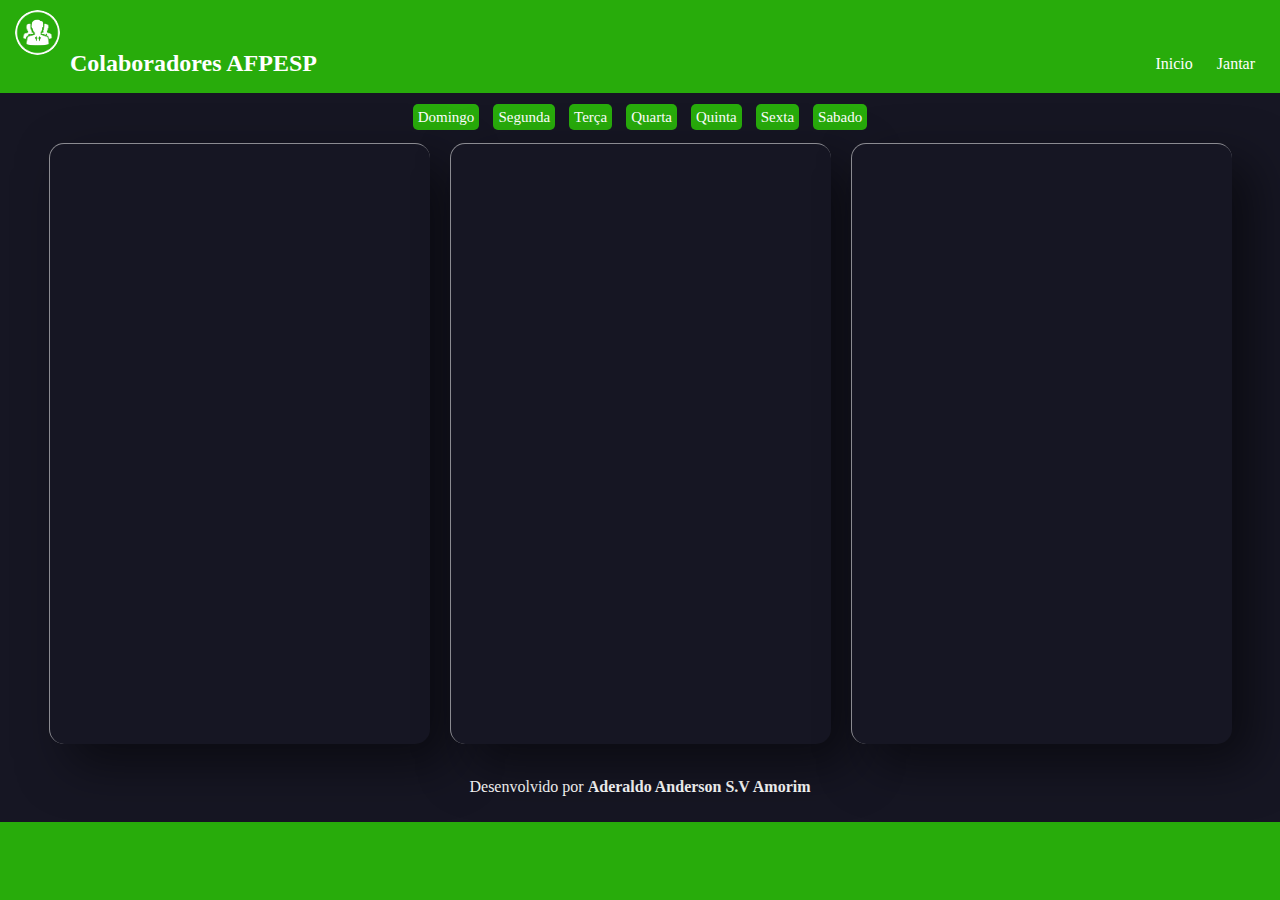
<file: cardapioAlmoco.html>
<!DOCTYPE html>
<html lang="pt-br">
<head>
    <meta charset="UTF-8">
    <meta http-equiv="X-UA-Compatible" content="IE=edge">
    <link rel="stylesheet" href="css/newCard.css">
    <meta name="viewport" content="width=device-width, initial-scale=1.0">
    <title>Os Colaboradores AFPESP Peruíbe II</title>
</head>
<body>
    <!-- Inicio navbar -->
    <header id="navbar" >
        <img src="img/colaboradores.png" alt="Colaboradores" >
        <h2>Colaboradores AFPESP</h2>
        <nav>
            <ul id="navbar-list">
                <li><a href="./index.html">Inicio</a></li>
                <li><a href="./cardapioJantar.html">Jantar</a></li>
                <!-- <li><a href="./cineAFPESP.html">Cine AFPESP</a></li>
                <li><a href="./eventos.html">Eventos</a></li>
                <li><a href="./cardapioA.html">Cardápio</a></li>
                <li><a href="./fotos.html">Fotos</a></li>
                <li><a href="./cidade.html">Cidade</a></li>
                <li><a href="./sobre.html">Sobre</a></li>
                <li><a href="./contato.html">Contato</a></li>-->
            </ul>
        </nav>
    <!-- Fim navbar -->
    </header>
    
    <div class="fundo"><!-- Container -->
        <div class="navigation">
            <label for="nenhum" id="n">None</label>
            <label for="Domingo">Domingo</label>
            <label for="segunda">Segunda</label>
            <label for="Terça">Terça</label>
            <label for="Quarta">Quarta</label>
            <label for="Quinta">Quinta</label>
            <label for="Sexta">Sexta</label>
            <label for="Sabado">Sabado</label>
        </div>
        <input type="radio" id="nenhum" name="dia" checked>
        <input type="radio" id="Domingo" name="dia" >
        <input type="radio" id="segunda" name="dia" >
        <input type="radio" id="Terça" name="dia" >
        <input type="radio" id="Quarta" name="dia" >
        <input type="radio" id="Quinta" name="dia" >
        <input type="radio" id="Sexta" name="dia" >
        <input type="radio" id="Sabado" name="dia" >
        <div class="quadro"><!-- Card -->
            <div class="conteudo" ><!-- Content -->
                <div class="salada">
                    <h2>Salada - Domingo</h2>
                    <p>Mix de Folhas</p>
                    <p>Salada de Abobrinha</p>
                    <p>Salada Feijão Fradinho</p>
                    <p>Maionese</p>
                    <p>Molho: Alho</p>
                    <p>Acompanhamento: Ovos de Codorna</p>              
                </div>
                <div class="salada">
                    <h2>Salada - Segunda</h2>
                    <p>Mix de Folhas</p>
                    <p>Salada de Pepino</p>
                    <p>Salada de Beterraba</p>
                    <p>Salada de Lentilha</p>
                    <p>Molho: Alho</p>
                    <p>Acompanhamento: Picles</p>                  
                </div>
                <div class="salada">
                    <h2>Salada - Terça</h2>
                    <p>Mix de Folhas</p>
                    <p>Salada de Feijão Branco</p>
                    <p>Salada de Cenoura</p>
                    <p>Salada de Abobrinha</p>
                    <p>Molho de Mostarda</p>
                    <p>Acompanhamento: Cebola Cristal</p>                  
                </div>
                <div class="salada">
                    <h2>Salada - Quarta</h2>
                    <p>Mix de Folhas</p>
                    <p>Salada de Feijão Fradinho</p>
                    <p>Salada de Batata Bolinha</p>
                    <p>Salada de Tomate com Cebola</p>
                    <p>Molho de Salsa</p>
                    <p>Acompanhamento: Picles</p>                
                </div>
                <div class="salada">
                    <h2>Salada - Quinta</h2>
                    <p>Mix de Folhas</p>
                    <p>Salada de Brócolis</p>
                    <p>Salpicão de Frango</p>
                    <p>Salada Brasileira</p>
                    <p>Molho Italiano</p>
                    <p>Acompanhamento: Tomate Seco</p>                
                </div>
                <div class="salada">
                    <h2>Salada - Sexta</h2>
                    <p>Mix de Folhas</p>
                    <p>Salada de Jiló</p>
                    <p>Salada de Feijão Branco</p>
                    <p>Salada de Batata com Atum</p>
                    <p>Molho Parmesão</p>
                    <p>Acompanhamento: Azeitonas</p>                
                </div>
                <div class="salada">
                    <h2>Salada - Sábado</h2>
                    <p>Mix de Folhas</p>
                    <p>Salada de Pepino</p>
                    <p>Salada de Beterraba</p>
                    <p>Tabule</p>
                    <p>Molho de Vinagrete</p>
                    <p>Acompanhamento: Pimenta Biquinho</p>                
                </div>
            </div>
        </div>
            <div class="quadro">
                <div class="conteudo">
                    <div class="quente">
                        <h2>Pratos - Domingo</h2>
                        <p>Arroz</p>
                        <p>Arroz Integral</p>
                        <p>Feijão</p>
                        <p>Legumes</p>
                        <p>mandioca Frita</p>
                        <p>Batata Bolinha Assada com Alecrim</p>
                        <p>Arroz Cremoso com Camarão e Manjericão</p>
                        <p>Macarrão</p>
                        <p>Molho Ao Sugo</p>
                        <p>Molho Branco</p>
                        <p>Pintado ao Leite de Coco e catupiry</p>
                        <p>maminha na Mostarda</p>                  
                    </div>
                    <div class="quente">
                        <h2>Pratos - Segunda</h2>
                        <p>Arroz</p>
                        <p>Arroz Integral</p>
                        <p>Feijão</p>
                        <p>Legumes</p>
                        <p>Batata Frita</p>
                        <p>Farofa de Cenoura com Ervilha</p>
                        <p>Risoto de Palmito</p>
                        <p>Macarrão</p>
                        <p>Molho Ao Sugo</p>
                        <p>Molho Branco</p>
                        <p>Peixe Empanado</p>
                        <p>Strogonoff de Carne</p>               
                    </div>
                    <div class="quente">
                        <h2>Pratos - Terça</h2>
                        <p>Arroz</p>
                        <p>Arroz Integral</p>
                        <p>Feijão</p>
                        <p>Vagem Alho e Azeite</p>
                        <p>Anéis de Cebola</p>
                        <p>Toscana Acebolada</p>
                        <p>Purê de Abobora com Alho Poró</p>
                        <p>Macarrão</p>
                        <p>Molho Pomodoro</p>
                        <p>Molho Branco</p>
                        <p>Peixe ao Molho*</p>
                        <p>Tulipa de Frango</p>                    
                    </div>
                    <div class="quente">
                        <h2>Pratos - Quarta</h2>
                        <p>Arroz</p>
                        <p>Arroz Integral</p>
                        <p>Feijão</p>
                        <p>Refogado de Chuchu</p>
                        <p>Batata Rústica com Alecrim e Alho</p>
                        <p>Farofa de Bacon</p>
                        <p>Polenta Cremosa</p>
                        <p>Macarrão</p>
                        <p>Molho ao Sugo</p>
                        <p>Molho Três Queijos</p>
                        <p>Costela Bovina com Macaxeira</p>
                        <p>Frango à Milanesa</p>                   
                    </div>
                    <div class="quente">
                        <h2>Pratos - Quinta</h2>
                        <p>Arroz</p>
                        <p>Arroz Integral</p>
                        <p>Feijão</p>
                        <p>Legumes</p>
                        <p>Mandioca Frita</p>
                        <p>Creme de Espinafre</p>
                        <p>Carne Seca Acebolada</p>
                        <p>Macarrão</p>
                        <p>Molho ao Sugo</p>
                        <p>Molho Parisiense</p>
                        <p>Linguado na Chama</p>
                        <p>carne de Panela com Legumes</p>                  
                    </div>
                    <div class="quente">
                        <h2>Pratos - Sexta</h2>
                        <p>Arroz</p>
                        <p>Arroz Integral</p>
                        <p>Feijão</p>
                        <p>Legumes</p>
                        <p>Pirão de Moqueca</p>
                        <p>Polenta Frita</p>
                        <p>farofa de Dendê</p>
                        <p>Macarrão</p>
                        <p>Molho ao Pomodoro</p>
                        <p>Molho Branco</p>
                        <p>Moqueca de Camarão, Peixe e Banana da terra</p>
                        <p>carne Assada</p>                  
                    </div>
                    <div class="quente">
                        <h2>Pratos - Sábado</h2>
                        <p>Arroz / Arroz Integral</p>
                        <!--<p>Arroz Integral</p>-->
                        <p>Feijão</p>
                        <p>Couve Refogada</p>
                        <p>Batata Frita</p>
                        <p>Farofa</p>
                        <p>Torresmo</p>
                        <p>Banana Empanada</p>
                        <p>Macarrão</p>
                        <p>Molho ao Sugo</p>
                        <p>Molho Parisiense</p>
                        <p>Coxinha da Asa</p>
                        <p>Feijoada</p>                 
                    </div>
                </div>
            </div>
            <div class="quadro">
                <div class="conteudo">
                    <div class="sobremesa">
                        <p></p>
                        <h2>Sobremesa - Domingo</h2>
                        <p>Sobremesa da Casa</p>
                        <p>Doce Caseiro</p>
                        <p>Sobremesa Diet</p>
                        <p>Gelatina</p>
                        <p>Fruta</p>
                    </div>
                    <div class="sobremesa">
                        <p></p>
                        <h2>Sobremesa - Segunda</h2>
                        <p>Sobremesa de Limão</p>
                        <p>Doce Caseiro</p>
                        <p>Sobremesa Diet</p>
                        <p>Gelatina</p>
                        <p>Fruta</p>             
                    </div>
                    <div class="sobremesa">
                        <p></p>
                        <h2>Sobremesa - Terça</h2>
                        <p>Sobremesa da Casa</p>
                        <p>Doce Caseiro</p>
                        <p>Sobremesa Diet</p>
                        <p>Gelatina</p>
                        <p>Fruta</p>              
                    </div>
                    <div class="sobremesa">
                        <p></p>
                        <h2>Sobremesa - Quarta</h2>
                        <p>Sobremesa da Casa</p>
                        <p>Doce Caseiro</p>
                        <p>Sobremesa Diet</p>
                        <p>Gelatina</p>
                        <p>Fruta</p>          
                    </div>
                    <div class="sobremesa">
                        <p></p>
                        <h2>Sobremesa - Quinta</h2>
                        <p>Sobremesa da Casa</p>
                        <p>Doce Caseiro</p>
                        <p>Sobremesa Diet</p>
                        <p>Gelatina</p>
                        <p>Fruta</p>       
                    </div>
                    <div class="sobremesa">
                        <p></p>
                        <h2>Sobremesa - Sexta</h2>
                        <p>Sobremesa da Casa</p>
                        <p>Doce Caseiro</p>
                        <p>Sobremesa Diet</p>
                        <p>Gelatina</p>
                        <p>Fruta</p>      
                    </div>
                    <div class="sobremesa">
                        <p></p>
                        <h2>Sobremesa - Sábado</h2>
                        <p>Sobremesa da Casa</p>
                        <p>Doce Caseiro</p>
                        <p>Sobremesa Diet</p>
                        <p>Gelatina</p>
                        <p>Fruta</p>        
                    </div>
                </div>
             </div>             
    </div>
    <footer>
        <p>Desenvolvido por <span class="detail"> Aderaldo Anderson S.V Amorim</span></p>
    </footer>
</body>
</html>
</file>
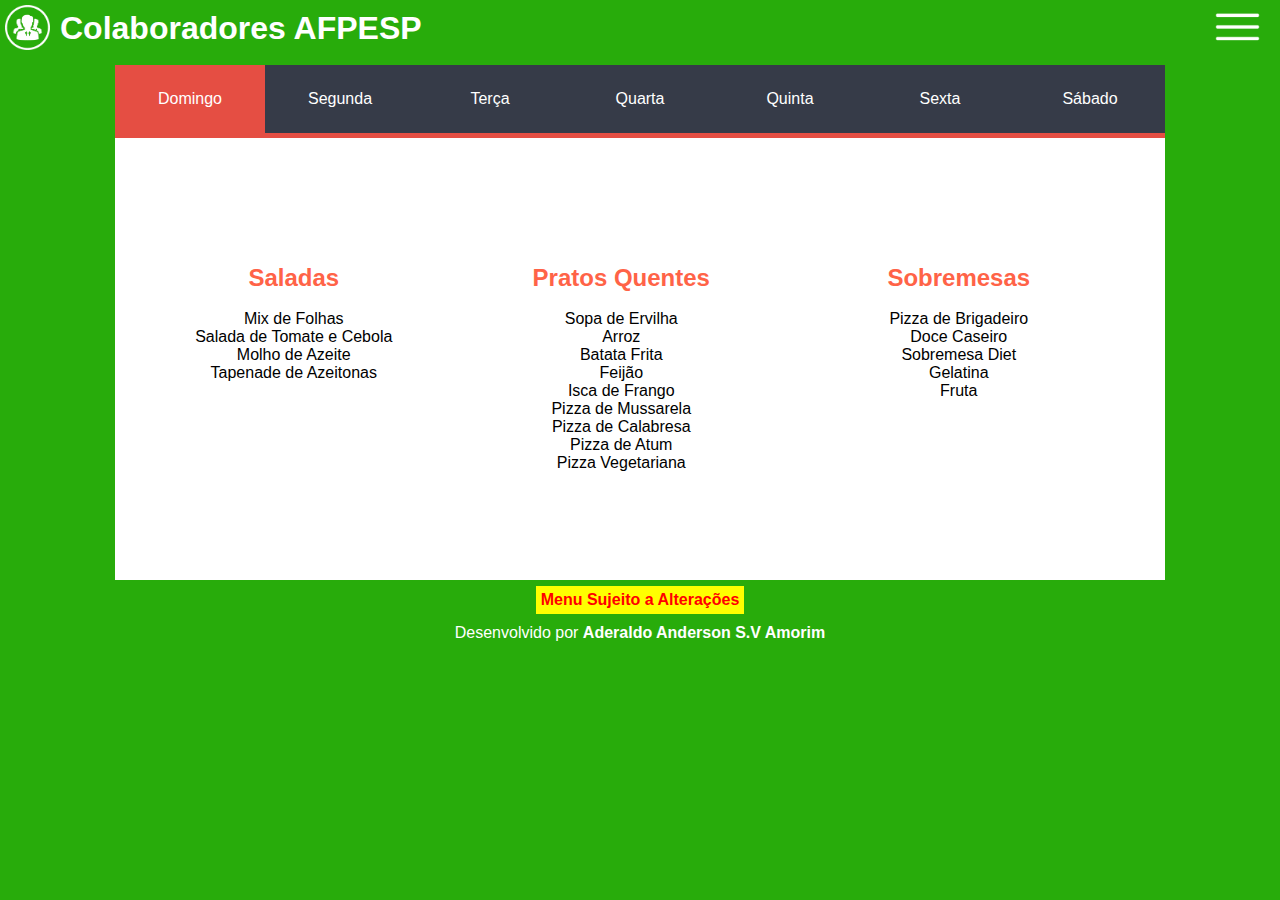
<file: cardapioJ.html>
<!DOCTYPE html>
<html lang="pt-br">
<head>
        <meta charset="UTF-8">
        <meta http-equiv="X-UA-Compatible" content="IE=edge">
        <link rel="stylesheet" href="css/fullPages.css">
        <link rel="stylesheet" href="css/sisAbas.css">
        <meta name="viewport" content="width=device-width, initial-scale=1.0">
        <title>Os Colaboradores AFPESP Peruíbe II</title>
    </head>
    <body>
        <!-- Inicio navbar -->
        <header class="header-principal" >        
            <a href="./index.html"><img class="logoColaboradores" src="img/colaboradores.png" alt="Colaboradores" ></a>
            <h2 class="titulo">Colaboradores AFPESP</h2>
            <input type="checkbox" id="menu" class="input-check">
            <label for="menu" class="navbar-menu"><img class="btn-menu" src="img/menubar.png" alt=""></label>
            <nav class="navbar-principal">
                <ul class="navbar-list">
                    <li class="navbar-list-li"><a href="./index.html">Inicio</a></li>
                    <!--<li class="navbar-list-li"><a href="./cineAFPESP.html">Cine AFPESP</a></li>
                    <li class="navbar-list-li"><a href="./eventos.html">Eventos</a></li>-->
                    <li class="navbar-list-li"><a href="./cardapioA.html">Cardápio Almoço</a></li>
                    <li class="navbar-list-li"><a href="./cardapioJ.html">Cardápio Jantar</a></li>
                    <li class="navbar-list-li"><a href="./fotos.html">Fotos</a></li>
                    <li class="navbar-list-li"><a href="./cidade.html">Cidade</a></li>
                    <!-- <li><a href="./sobre.html">Sobre</a></li>
                    <li><a href="./contato.html">Contato</a></li>-->
                </ul>
            </nav>
        <!-- Fim navbar -->
        </header>
        <nav class="navTabs">
            <ul>
                <li>
                    <input type="radio", name="tabs" class="rdTabs" id="tab1" checked>
                    <label for="tab1">Domingo</label>
                    <div class="Content">
                        <div class="Salada">
                            <h2>Saladas</h2>
                            <br>
                            <p>Mix de Folhas</p>
                            <p>Salada de Tomate e Cebola</p>
                            <p>Molho de Azeite</p>
                            <p>Tapenade de Azeitonas</p>
                            <!--<p>Molho: Alho</p>
                            <p>Acompanhamento: Ovos de Codorna</p>-->  
                        </div>
                        <div class="Quente">
                            <h2>Pratos Quentes</h2>
                            <br>
                            <p>Sopa de Ervilha</p>
                            <!--<p>Creme de </p>-->
                            <p>Arroz</p>
                            <p>Batata Frita</p>
                            <!--<p>Arroz Integral</p>-->
                            <p>Feijão</p>
                            <!--<p>Purê de Batata</p>-->
                            <p>Isca de Frango</p>
                            <!--<p>Lasanha de Presunto e Queijo</p>
                            <p>Nhoque</p>
                            <p>Capeletti</p>
                            <p>Canelone</p>
                            <p>Molho Marinara</p>
                            <p>Molho Alfredo</p>-->
                            <p>Pizza de Mussarela</p>
                            <p>Pizza de Calabresa</p>
                            <p>Pizza de Atum</p>
                            <p>Pizza Vegetariana</p>
                        </div>
                        <div class="Sobremesa">
                            <h2>Sobremesas</h2>
                            <br>
                            <p>Pizza de Brigadeiro</p>
                            <p>Doce Caseiro</p>
                            <p>Sobremesa Diet</p>
                            <p>Gelatina</p>
                            <p>Fruta</p>
                        </div>
                    </div>
                </li>
                <li>
                    <input type="radio", name="tabs" class="rdTabs" id="tab2" >
                    <label for="tab2">Segunda</label>
                    <div class="Content">
                        <div class="Salada">
                            <h2>Saladas</h2>
                            <br>
                            <p>Mix de Folhas</p>
                            <p>Salada de Ovo de Codorna</p>
                            <p>Salada de Cenoura</p>
                            <p>Salada de Grão de Bico</p>
                            <p>Molho Iorgute</p>
                            <p>Acompanhamento: Palmito</p>     
                        </div>
                        <div class="Quente">
                            <h2>Pratos Quentes</h2>
                            <br>
                            <p>Sopa de Macarrão com Legumes</p>
                            <p>Sopa de Cebola</p>
                            <p>Arroz</p>
                            <p>Arroz Integral</p>
                            <p>Feijão</p>
                            <p>Farofa de Abobrinha</p>
                            <p>Mix de Vegetais com Jiló</p>
                            <p>Batata Sauté</p>
                            <p>Mandioca Frita</p>
                            <p>Macarrão</p>
                            <p>Molho Pomodoro</p>
                            <p>Molho Branco</p>
                            <p>Lombo Suíno com Abacaxi Grelhado</p>
                            <p>Almondegas Molho de Tomate</p>
                        </div>
                        <div class="Sobremesa">
                            <h2>Sobremesas</h2>
                            <br>
                            <p>Panacota</p>
                            <p>Doce Caseiro</p>
                            <p>Sobremesa Diet</p>
                            <p>Gelatina</p>
                            <p>Fruta</p> 
                        </div>
                    </div>
                </li>
                <li>
                    <input type="radio", name="tabs" class="rdTabs" id="tab3" >
                    <label for="tab3">Terça</label>
                    <div class="Content">
                        <div class="Salada">
                            <h2>Saladas</h2>
                            <br>
                            <p>Mix de Folhas</p>
                            <p>Salada de Couve-Flor</p>
                            <p>Salada de Brasileira</p>
                            <p>Salada de Cenoura</p>
                            <p>Molho Parmesão</p>
                            <p>Acompanhamento: Tomate Seco</p>   
                        </div>
                        <div class="Quente">
                            <h2>Pratos Quentes</h2>
                            <br>
                            <p>Caldo Verde</p>
                            <p>Creme de Macaxeira com Salsa e Cebola</p>
                            <p>Arroz</p>
                            <p>Arroz Integral</p>
                            <p>Feijão</p>
                            <p>Seleta de Legumes</p>
                            <p>Batata Rústica com Alecrim</p>
                            <p>Refogado de Carne Moída com Vagem</p>
                            <p>Camarão Jenipapeiro</p>                            
                            <p>Nhoque</p>
                            <p>Molho Marinara</p>
                            <p>Molho Alfredo</p>
                            <p>Tilápia na Chapa</p>
                            <p>Costela Bovina</p>
                        </div>
                        <div class="Sobremesa">
                            <h2>Sobremesas</h2>
                            <br>
                            <p>Mousse de Maracujá</p>
                            <p>Canjica</p>
                            <p>Sobremesa Diet</p>
                            <p>Gelatina</p>
                            <p>Fruta</p>  
                            <br>
                        </div>
                    </div>
                </li>
                <li>
                    <input type="radio", name="tabs" class="rdTabs" id="tab4" >
                    <label for="tab4">Quarta</label>
                    <div class="Content">
                        <div class="Salada">
                            <h2>Saladas</h2>
                            <br>
                            <p>Mix de Folhas</p>
                            <p>Salada de Jiló</p>
                            <p>Cuscuz Marroquino</p>
                            <p>Salada de Nabo com Cenoura</p>
                            <p>Molho de Tepenade de Azeitonas</p>
                            <p>Acompanhamento: Pimenta Biquinho</p>  
                        </div>
                        <div class="Quente">
                            <h2>Pratos Quentes</h2>
                            <br>
                            <p>Sopa de Feijão com Macarrão</p>
                            <p>Creme de Palmito</p>
                            <p>Arroz</p>
                            <p>Arroz Integral</p>
                            <p>Feijão</p>
                            <p>Couve-flor gratinada</p>
                            <p>Omelete</p>
                            <p>Camarão com Vegetais</p>
                            <p>Legumes Dunas</p>
                            <p>Macarrão</p>
                            <p>Molho ao Sugo</p>
                            <p>Molho Branco</p>
                            <p>Filé de Frango à Milanesa</p>
                            <p>CLagarto Recheado</p> 
                        </div>
                        <div class="Sobremesa">
                            <h2>Sobremesas</h2>
                            <br>
                            <p>Bolo de Festa</p>
                            <p>Doce Caseiro</p>
                            <p>Sobremesa Diet</p>
                            <p>Gelatina</p>
                            <p>Fruta</p>  
                        </div>
                    </div>
                </li>
                <li>
                    <input type="radio", name="tabs" class="rdTabs" id="tab5" >
                    <label for="tab5">Quinta</label>
                    <div class="Content">
                        <div class="Salada">
                            <h2>Saladas</h2>
                            <br>
                            <p>Mix de Folhas</p>
                            <p>Caponata de Berinjela</p>
                            <p>Salada de Lentilha</p>
                            <p>Salada de Beterraba</p>
                            <p>Molho de Ervas</p>
                            <p>Acompanhamento: Champingnon Temperado</p>    
                        </div>
                        <div class="Quente">
                            <h2>Pratos Quentes</h2>
                            <br>
                            <p>Canja de Galinha</p>
                            <p>Creme de Mandioquinha</p>
                            <p>Arroz</p>
                            <p>Arroz Integral</p>
                            <p>Feijão</p>
                            <p>Feijão Tropeiro</p>
                            <p>Banana na Chapa</p>
                            <p>Risoto de Tomate Seco</p>
                            <p>Selete de Legumes na Manteiga</p>
                            <p>Mandioca Cozida</p>
                            <p>Molho Pomodoro</p>
                            <p>Molho Branco</p>
                            <p>Tilápia Molho de Tomate e Camarão</p>
                            <p>Churrasquinho Misto</p>   
                        </div>
                        <div class="Sobremesa">
                            <h2>Sobremesas</h2>
                            <br>
                            <p>Brownie</p>
                            <p>Doce Caseiro</p>
                            <p>Sobremesa Diet</p>
                            <p>Gelatina</p>
                            <p>Fruta</p>  
                        </div>
                    </div>
                </li>
                <li>
                    <input type="radio", name="tabs" class="rdTabs" id="tab6" >
                    <label for="tab6">Sexta</label>
                    <div class="Content">
                        <div class="Salada">
                            <h2>Saladas</h2>
                            <br>
                            <p>Mix de Folhas</p>
                            <p>Salada de Arroz Negro</p>
                            <p>Salada de Chuchu</p>
                            <p>Salada Coleslaw</p>
                            <p>Molho de Hortelã</p>
                            <p>Acompanhamento: Ovo de Codorna</p>    
                        </div>
                        <div class="Quente">
                            <h2>Pratos Quentes</h2>
                            <br>
                            <p>Sopa de Cebola</p>
                            <p>Sopa de Carne</p>
                            <p>Arroz</p>
                            <p>Arroz Integral</p>
                            <p>Feijão</p>
                            <p>Ratatouile</p>
                            <p>Carne Seca Acebolada</p>
                            <p>Batata Sauté</p>
                            <p>Camarão Janipapeiro</p>
                            <p>Macarrão</p>
                            <p>Molho ao Sugo</p>
                            <p>Molho Branco</p>
                            <p>Cassoulet</p>
                            <p>Costela Suína</p>    
                        </div>
                        <div class="Sobremesa">
                            <h2>Sobremesas</h2>
                            <br>
                            <p>Bolo de Festa</p>
                            <p>Doce Caseiro</p>
                            <p>Sobremesa Diet</p>
                            <p>Gelatina</p>
                            <p>Fruta</p>  
                        </div>
                    </div>
                </li>
                <li>
                    <input type="radio", name="tabs" class="rdTabs" id="tab7" >
                    <label for="tab7">Sábado</label>
                    <div class="Content">
                        <div class="Salada">
                            <h2>Saladas</h2>
                            <br>
                            <p>Mix de Folhas</p>
                            <p>Salada de Ovo e Tomate</p>
                            <p>Salada de Batata com Bacon</p>
                            <p>Salada Brasileira</p>
                            <p>Molho Parmesão</p>
                            <p>Acompanhamento: Azeitona</p>    
                        </div>
                        <div class="Quente">
                            <h2>Pratos Quentes</h2>
                            <br>
                            <p>Sopa de Feijão com Rúcula e Bacon</p>
                            <p>Creme de Abobora</p>
                            <p>Arroz</p>
                            <p>Arroz Integral</p>
                            <p>Feijão</p>
                            <p>Hamburguer de Lentilha</p>
                            <p>Refogado de Chuchu</p>
                            <p>Purê de Mandioquinha</p>
                            <p>Anéis de Cebola</p>
                            <p>Macarrão</p>
                            <p>Molho Pomodoro</p>
                            <p>Maminha com molho de Cebola e Mostarda</p>
                            <p>Peixe à Parmegiana</p>  
                        </div>
                        <div class="Sobremesa">
                            <h2>Sobremesas</h2>
                            <br>
                            <p>Due Coalhada Fruit</p>
                            <p>Doce Caseiro</p>
                            <p>Sobremesa Diet</p>
                            <p>Gelatina</p>
                            <p>Fruta</p> 
                        </div>
                    </div>
                </li>
            </ul>
        </nav>
        <footer>
            <h4 class="aviso">Menu Sujeito a Alterações</h4>
            <p>Desenvolvido por <span class="detail"> Aderaldo Anderson S.V Amorim</span></p>
        </footer>
    </body>
</html>
</file>
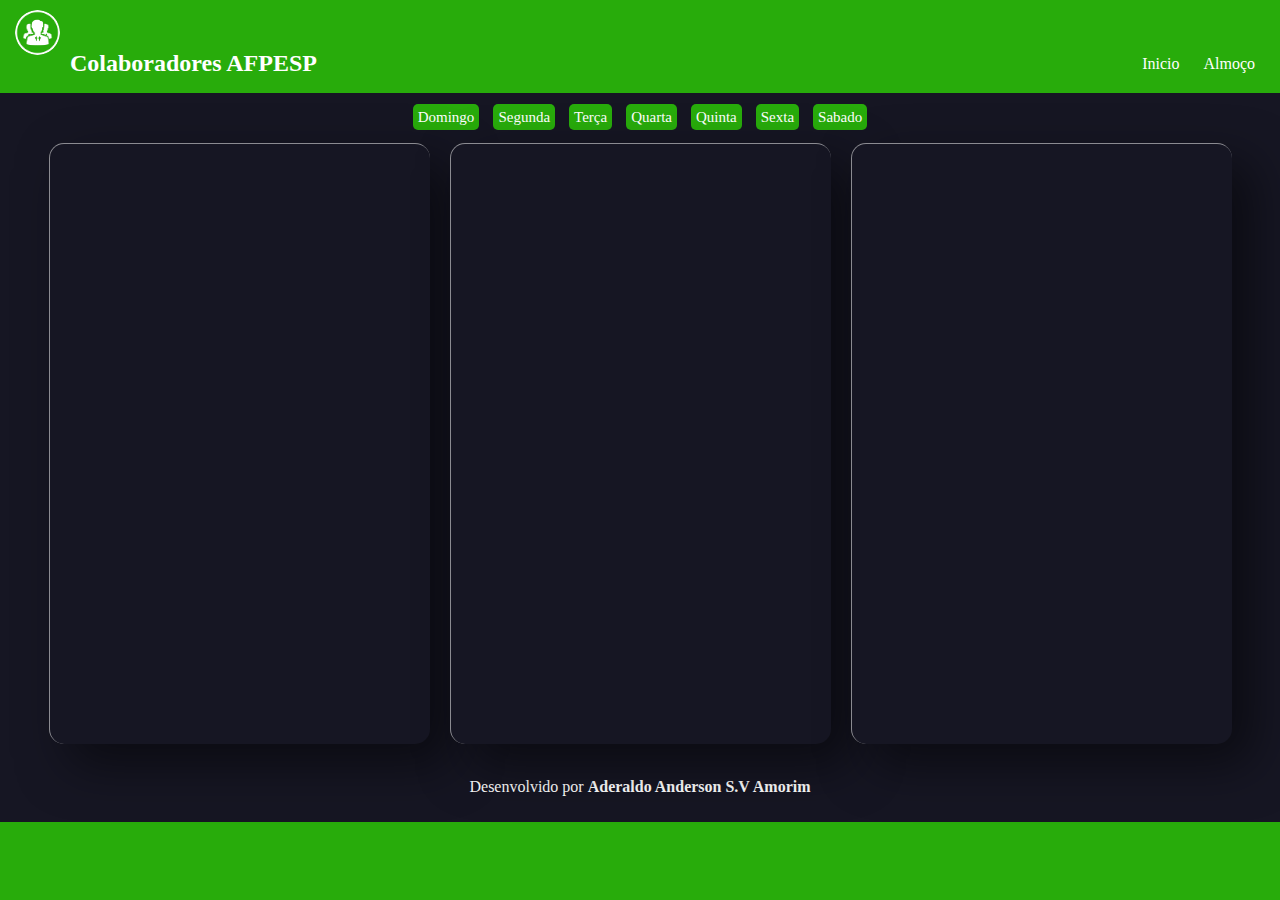
<file: cardapioJantar.html>
<!DOCTYPE html>
<html lang="pt-br">
<head>
    <meta charset="UTF-8">
    <meta http-equiv="X-UA-Compatible" content="IE=edge">
    <link rel="stylesheet" href="css/newCard.css">
    <meta name="viewport" content="width=device-width, initial-scale=1.0">
    <title>Os Colaboradores AFPESP Peruíbe II</title>
</head>
<body>
    <!-- Inicio navbar -->
    <header id="navbar" >
        <img src="img/colaboradores.png" alt="Colaboradores" >
        <h2>Colaboradores AFPESP</h2>
        <nav>
            <ul id="navbar-list">
                <li><a href="./index.html">Inicio</a></li>
                <li><a href="./cardapioAlmoco.html">Almoço</a></li>
                <!-- <li><a href="./cineAFPESP.html">Cine AFPESP</a></li>
                <li><a href="./eventos.html">Eventos</a></li>
                <li><a href="./cardapio.html">Cardápio</a></li>
                <li><a href="./fotos.html">Fotos</a></li>
                <li><a href="./cidade.html">Cidade</a></li>
                <li><a href="./sobre.html">Sobre</a></li>
                <li><a href="./contato.html">Contato</a></li>-->
            </ul>
        </nav>
    <!-- Fim navbar -->
    </header>
    
    <div class="fundo"><!-- Container -->
        <div class="navigation">
            <label for="nenhum" id="n">None</label>
            <label for="Domingo">Domingo</label>
            <label for="segunda">Segunda</label>
            <label for="Terça">Terça</label>
            <label for="Quarta">Quarta</label>
            <label for="Quinta">Quinta</label>
            <label for="Sexta">Sexta</label>
            <label for="Sabado">Sabado</label>
        </div>
        <input type="radio" id="nenhum" name="dia" checked>
        <input type="radio" id="Domingo" name="dia" >
        <input type="radio" id="segunda" name="dia" >
        <input type="radio" id="Terça" name="dia" >
        <input type="radio" id="Quarta" name="dia" >
        <input type="radio" id="Quinta" name="dia" >
        <input type="radio" id="Sexta" name="dia" >
        <input type="radio" id="Sabado" name="dia" >
        <div class="quadro"><!-- Card -->
            <div class="conteudo" ><!-- Content -->
                <div class="salada">
                    <h2>Salada - Domingo</h2>
                    <p>Mix de Folhas</p>
                    <p>Salada de Tomate e Cebola</p>
                    <p>Molho de Azeite</p>
                    <p>Tapenade de Azeitonas</p>
                    <!--<p>Molho: Alho</p>
                    <p>Acompanhamento: Ovos de Codorna</p>-->              
                </div>
                <div class="salada">
                    <h2>Salada - Segunda</h2>
                    <p>Mix de Folhas</p>
                    <p>Salada de Feijão Branco</p>
                    <p>Salada de Ovo de Codorna e Tomatinho</p>
                    <p>Salada de Broto de Feijão/p>
                    <p>Molho Parmesão</p>
                    <p>Acompanhamento: Picles</p>                  
                </div>
                <div class="salada">
                    <h2>Salada - Terça</h2>
                    <p>Mix de Folhas</p>
                    <p>Salada de Chuchu</p>
                    <p>Salada de Feijão Fradinho</p>
                    <p>Salada de Alho Poró</p>
                    <p>Molho de Azeite</p>
                    <p>Acompanhamento: Tomate Seco</p>                  
                </div>
                <div class="salada">
                    <h2>Salada - Quarta</h2>
                    <p>Mix de Folhas</p>
                    <p>Salada de Jiló</p>
                    <p>Salada de Beterraba</p>
                    <p>Salada de Soja</p>
                    <p>Molho de Tepenade de Azeitonas</p>
                    <p>Acompanhamento: Cebolete</p>                
                </div>
                <div class="salada">
                    <h2>Salada - Quinta</h2>
                    <p>Mix de Folhas</p>
                    <p>Salada de Berinjela</p>
                    <p>Salpicão de Lentilha</p>
                    <p>Salada Cenoura</p>
                    <p>Molho Italiano</p>
                    <p>Acompanhamento: Cebola Cristal</p>                
                </div>
                <div class="salada">
                    <h2>Salada - Sexta</h2>
                    <p>Mix de Folhas</p>
                    <p>Salada de Soja</p>
                    <p>Salada de Mix de Legumes</p>
                    <p>Salada de Caponata</p>
                    <p>Molho de Mostarda</p>
                    <p>Acompanhamento: Picles</p>                
                </div>
                <div class="salada">
                    <h2>Salada - Sábado</h2>
                    <p>Mix de Folhas</p>
                    <p>Salada de Couve-Flor</p>
                    <p>Salada de Batata Doce</p>
                    <p>Cuscuz Marroquino</p>
                    <p>Molho Rosê</p>
                    <p>Acompanhamento: Cebolete</p>                
                </div>
            </div>
        </div>
            <div class="quadro">
                <div class="conteudo">
                    <div class="quente">
                        <h2>Pratos - Domingo</h2>
                        <p>Sopa Italiana (Minestrone)</p>
                        <!--<p>Creme de </p>-->
                        <p>Arroz</p>
                        <p>Arroz Integral</p>
                        <p>Feijão</p>
                        <p>Batata Frita</p>
                        <p>Frango á Milanesa</p>
                        <p>Lasanha de Brócolis e Bacon</p>
                        <p>Nhoque</p>
                        <p>Capeletti</p>
                        <p>Rondelli</p>
                        <p>Molho Marinara</p>
                        <p>Molho Alfredo</p>
                        <p>Molho Bolonhesa</p> 
                        <p>Pizza Mussarela</p>
                        <p>Pizza de Calabresa</p>               
                    </div>
                    <div class="quente">
                        <h2>Pratos - Segunda</h2>
                        <p>Sopa de Macarrão com Legumes</p>
                        <p>Creme de Mandioquinha com Espinafre </p>
                        <p>Arroz</p>
                        <p>Arroz Integral</p>
                        <p>Feijão</p>
                        <p>Refogado de Abobrinha</p>
                        <p>Farofa</p>
                        <p>Batata com Bacon</p>
                        <p>Mandioca Frita</p>
                        <p>Macarrão</p>
                        <p>Molho Rosê</p>
                        <p>Molho Branco</p>
                        <p>Gekochtes Sauerkraut Mit Wurst</p>
                        <p>Goulash</p>             
                    </div>
                    <div class="quente">
                        <h2>Pratos - Terça</h2>
                        <p>Sopa de Carne</p>
                        <p>Creme de Mandioquinha </p>
                        <p>Arroz</p>
                        <p>Arroz Integral</p>
                        <p>Feijão</p>
                        <p>Refogado de Repolho com Bacon/p>
                        <p>Calabresa Acebolada</p>
                        <p>Anéis de Cebola</p>
                        <!--<p>Mandioca Frita</p>-->
                        <p>Macarrão</p>
                        <p>Molho Pomodoro</p>
                        <p>Molho Branco</p>
                        <p>Meca ao Molho de Tomate</p>
                        <p>Maminha na Mostarda</p>                    
                    </div>
                    <div class="quente">
                        <h2>Pratos - Quarta</h2>
                        <p>Sopa de Frango com Legumes</p>
                        <p>Creme de Cenoura com Alho Poró </p>
                        <p>Arroz</p>
                        <p>Arroz Integral</p>
                        <p>Feijão</p>
                        <p>Legumes</p>
                        <p>Omelete</p>
                        <p>Batata Frita</p>
                        <p>Purê de Batata</p>
                        <p>Macarrão</p>
                        <p>Molho Bolonhesa</p>
                        <p>Molho Branco</p>
                        <p>Peixe Empanado</p>
                        <p>Lagarto ao Molho de Champignon e Vinho</p>                    
                    </div>
                    <div class="quente">
                        <h2>Pratos - Quinta</h2>
                        <p>Sopa de Feijão</p>
                        <p>Caldo Verde</p>
                        <p>Arroz</p>
                        <p>Arroz Integral</p>
                        <p>Feijão</p>
                        <p>Brócolis ao Alho</p>
                        <p>Polenta Frita</p>
                        <p>Creme de Milho</p>
                        <p>Feijão Tropeiro</p>
                        <p>Macarrão</p>
                        <p>Molho Pomodoro</p>
                        <p>Molho Branco com Ervilha e Bacon</p>
                        <p>Isca de Frango Acebolada</p>
                        <p>Maminha Assada</p>                
                    </div>
                    <div class="quente">
                        <h2>Pratos - Sexta</h2>
                        <p>Sopa de Cebola</p>
                        <p>Sopa Vichyssoisse</p>
                        <p>Arroz</p>
                        <p>Arroz Integral</p>
                        <p>Feijão</p>
                        <p>Ratatouile</p>
                        <p>Risoto de Camarão</p>
                        <p>Batata Sauté</p>
                        <p>Peito de Frango na Chapa</p>
                        <p>Macarrão</p>
                        <p>Molho Pomodoro</p>
                        <p>Molho Alfredo</p>
                        <p>Cassoulet</p>
                        <p>Boeuf Bourguignon</p>               
                    </div>
                    <div class="quente">
                        <h2>Pratos - Sábado</h2>
                        <p>Sopa de Carne</p>
                        <p>Creme de Cenoura</p>
                        <p>Arroz</p>
                        <p>Arroz Integral</p>
                        <p>Feijão</p>
                        <p>Legumes Salteados na Manteiga</p>
                        <p>Purê de Batata com Queijo</p>
                        <p>Lula a Dorê</p>
                        <p>Toscana Acebolada</p>
                        <p>Macarrão</p>
                        <p>Molho de Tomate com Manjericão</p>
                        <p>Molho Branco</p>
                        <p>Costela Suína Barbecue e Abacaxi</p>
                        <p>Meca na Chapa com Alcaparra e Champignon</p>                
                    </div>
                </div>
            </div>
            <div class="quadro">
                <div class="conteudo">
                    <div class="sobremesa">
                        <p></p>
                        <h2>Sobremesa - Domingo</h2>
                        <p>Panna Cotta</p>
                        <p>Tiramissu</p>
                        <p>Sobremesa Diet</p>
                        <p>Gelatina</p>
                        <p>Fruta</p>
                    </div>
                    <div class="sobremesa">
                        <p></p>
                        <h2>Sobremesa - Segunda</h2>
                        <p>Rote Grutze</p>
                        <p>Torta Alemã</p>
                        <p>Sobremesa Diet</p>
                        <p>Gelatina</p>
                        <p>Fruta</p>             
                    </div>
                    <div class="sobremesa">
                        <p></p>
                        <h2>Sobremesa - Terça</h2>
                        <p>Panna Cotta</p>
                        <p>Tiramissu</p>
                        <p>Doce Caseiro</p>
                        <p>Sobremesa Diet</p>
                        <p>Gelatina</p>
                        <p>Fruta</p>              
                    </div>
                    <div class="sobremesa">
                        <p></p>
                        <h2>Sobremesa - Quarta</h2>
                        <p>Sobremesa da Casa</p>
                        <p>Doce Caseiro</p>
                        <p>Sobremesa Diet</p>
                        <p>Gelatina</p>
                        <p>Fruta</p>          
                    </div>
                    <div class="sobremesa">
                        <p></p>
                        <h2>Sobremesa - Quinta</h2>
                        <p>Sobremesa da Casa</p>
                        <p>Doce Caseiro</p>
                        <p>Sobremesa Diet</p>
                        <p>Gelatina</p>
                        <p>Fruta</p>       
                    </div>
                    <div class="sobremesa">
                        <p></p>
                        <h2>Sobremesa - Sexta</h2>
                        <p>Banoff</p>
                        <p>Doce Caseiro</p>
                        <p>Sobremesa Diet</p>
                        <p>Gelatina</p>
                        <p>Fruta</p>      
                    </div>
                    <div class="sobremesa">
                        <p></p>
                        <h2>Sobremesa - Sábado</h2>
                        <p>Sobremesa da Casa</p>
                        <p>Doce Caseiro</p>
                        <p>Sobremesa Diet</p>
                        <p>Gelatina</p>
                        <p>Fruta</p>        
                    </div>
                </div>
             </div>             
    </div>
    <footer>
        <p>Desenvolvido por <span class="detail"> Aderaldo Anderson S.V Amorim</span></p>
    </footer>
</body>
</html>
</file>
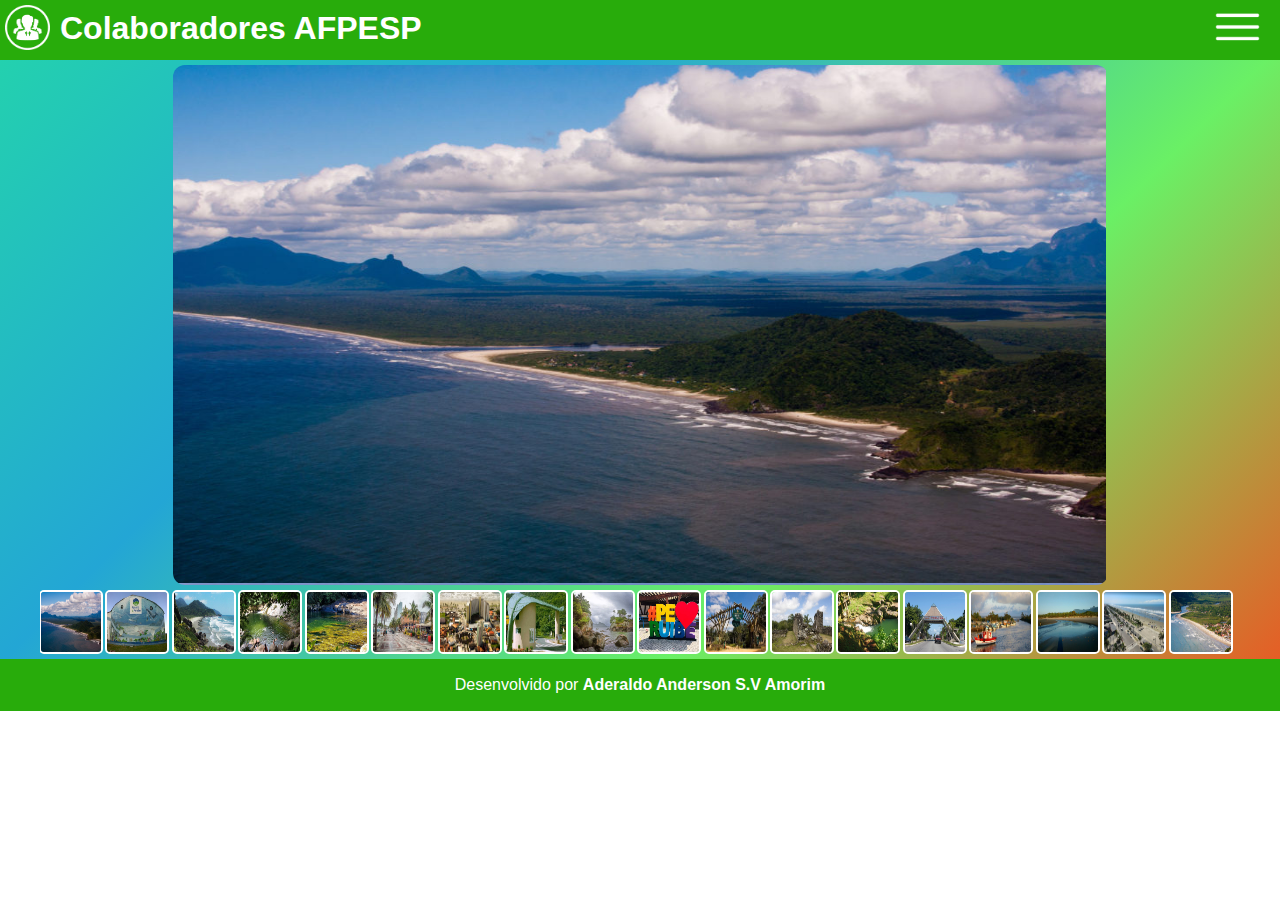
<file: cidade.html>
<!DOCTYPE html>
    <html lang="pt-br">
        <head>
    <meta charset="UTF-8">
    <meta http-equiv="X-UA-Compatible" content="IE=edge">
    <link rel="stylesheet" href="css/fullPages.css">
    <link rel="stylesheet" href="css/cidade.css">
    <meta name="viewport" content="width=device-width, initial-scale=1.0">
    <title>Os Colaboradores AFPESP Peruíbe II</title>
</head>
<body>
    <!-- Inicio navbar -->
    <header class="header-principal" >        
        <a href="./index.html"><img class="logoColaboradores" src="img/colaboradores.png" alt="Colaboradores" ></a>
        <h2 class="titulo">Colaboradores AFPESP</h2>
        <input type="checkbox" id="menu" class="input-check">
        <label for="menu" class="navbar-menu"><img class="btn-menu" src="img/menubar.png" alt=""></label>
        <nav class="navbar-principal">
            <ul class="navbar-list">
                <li class="navbar-list-li"><a href="./index.html">Inicio</a></li>
                <li class="navbar-list-li"><a href="./fotos.html">Fotos</a></li>
                <li class="navbar-list-li"><a href="./cidade.html">Cidade</a></li>
                <li class="navbar-list-li"><a href="https://kimdb.000webhostapp.com/cardapiodoAlmoco.php">Cardápio Almoço</a></li>
                <li class="navbar-list-li"><a href="https://kimdb.000webhostapp.com/cardapiodoJantar.php">Cardápio Jantar</a></li>
                <span>(Obs: O Cardápio não abre em Conexão 3G/4G da Operadora Vivo.)</span>                
                <!--<li class="navbar-list-li"><a href="./cineAFPESP.html">Cine AFPESP</a></li>
                <li class="navbar-list-li"><a href="./eventos.html">Eventos</a></li>
                <li><a href="./sobre.html">Sobre</a></li>
                <li><a href="./contato.html">Contato</a></li>-->
            </ul>
        </nav>
    <!-- Fim navbar -->
    </header>
    <div class="conteudo">
        <section class="caixa-fotos">
            <input type="radio" name="slide" id="slide1" checked>
            <input type="radio" name="slide" id="slide2">
            <input type="radio" name="slide" id="slide3">
            <input type="radio" name="slide" id="slide4">
            <input type="radio" name="slide" id="slide5">
            <input type="radio" name="slide" id="slide6">
            <input type="radio" name="slide" id="slide7">
            <input type="radio" name="slide" id="slide8">
            <input type="radio" name="slide" id="slide9">
            <input type="radio" name="slide" id="slide10">
            <input type="radio" name="slide" id="slide11">
            <input type="radio" name="slide" id="slide12">
            <input type="radio" name="slide" id="slide13">
            <input type="radio" name="slide" id="slide14">
            <input type="radio" name="slide" id="slide15">
            <input type="radio" name="slide" id="slide16">
            <input type="radio" name="slide" id="slide17">
            <input type="radio" name="slide" id="slide18">
            <div class="fotos">            
            <img src="./img/BarradoUna.jpg" alt="">
            <img src="./img/aquario.jpg" alt="">
            <img src="./img/barrauna.jpg" alt="">
            <img src="./img/CachoeiraParaiso.jpg" alt="">
            <img src="./img/CachoeirasSerradoMar.png" alt="">
            <img src="./img/calcadao.jpg" alt="">
            <img src="./img/centrovaerea.jpg" alt="">
            <img src="./img/guarau-ecopousada.jpg" alt="">
            <img src="./img/IlhadoGuarau.jpg" alt="">
            <img src="./img/iloveperuibe.PNG" alt="">
            <img src="./img/jureiaitatins.jpg" alt="">
            <img src="./img/peruiberuinasdoabarebebe.jpg" alt="">
            <img src="./img/PocoAzul.jpg" alt="">
            <img src="./img/portalperuibe.jpg" alt="">
            <img src="./img/portinho.jpg" alt="">
            <img src="./img/praia.jpg" alt="">
            <img src="./img/praiacentro.jpg" alt="">
            <img src="./img/praiaperuibe.jpg" alt="">
            </div>
        </section>
        <div class="navigation">
            <div class="bar">
                <label for="slide1"><img src="./img/BarradoUna.jpg" alt=""></label>
                <label for="slide2"><img src="./img/aquario.jpg" alt=""></label>
                <label for="slide3"><img src="./img/barrauna.jpg" alt=""></label>
                <label for="slide4"><img src="./img/CachoeiraParaiso.jpg" alt=""></label>
                <label for="slide5"><img src="./img/CachoeirasSerradoMar.png" alt=""></label>
                <label for="slide6"><img src="./img/calcadao.jpg" alt=""></label>
                <label for="slide7"><img src="./img/centrovaerea.jpg" alt=""></label>
                <label for="slide8"><img src="./img/guarau-ecopousada.jpg" alt=""></label>
                <label for="slide9"><img src="./img/IlhadoGuarau.jpg" alt=""></label>
                <label for="slide10"><img src="./img/iloveperuibe.PNG" alt=""></label>
                <label for="slide11"><img src="./img/jureiaitatins.jpg" alt=""></label>
                <label for="slide12"><img src="./img/peruiberuinasdoabarebebe.jpg" alt=""></label>
                <label for="slide13"><img src="./img/PocoAzul.jpg" alt=""></label>
                <label for="slide14"><img src="./img/portalperuibe.jpg" alt=""></label>
                <label for="slide15"><img src="./img/portinho.jpg" alt=""></label>
                <label for="slide16"><img src="./img/praia.jpg" alt=""></label>
                <label for="slide17"><img src="./img/praiacentro.jpg" alt=""></label>
                <label for="slide18"><img src="./img/praiaperuibe.jpg" alt=""></label>
            </div>
        </div>
    </div>
    <footer>
        <p>Desenvolvido por <span class="detail"> Aderaldo Anderson S.V Amorim</span></p>
    </footer>            
        </body>
    </html>
</file>
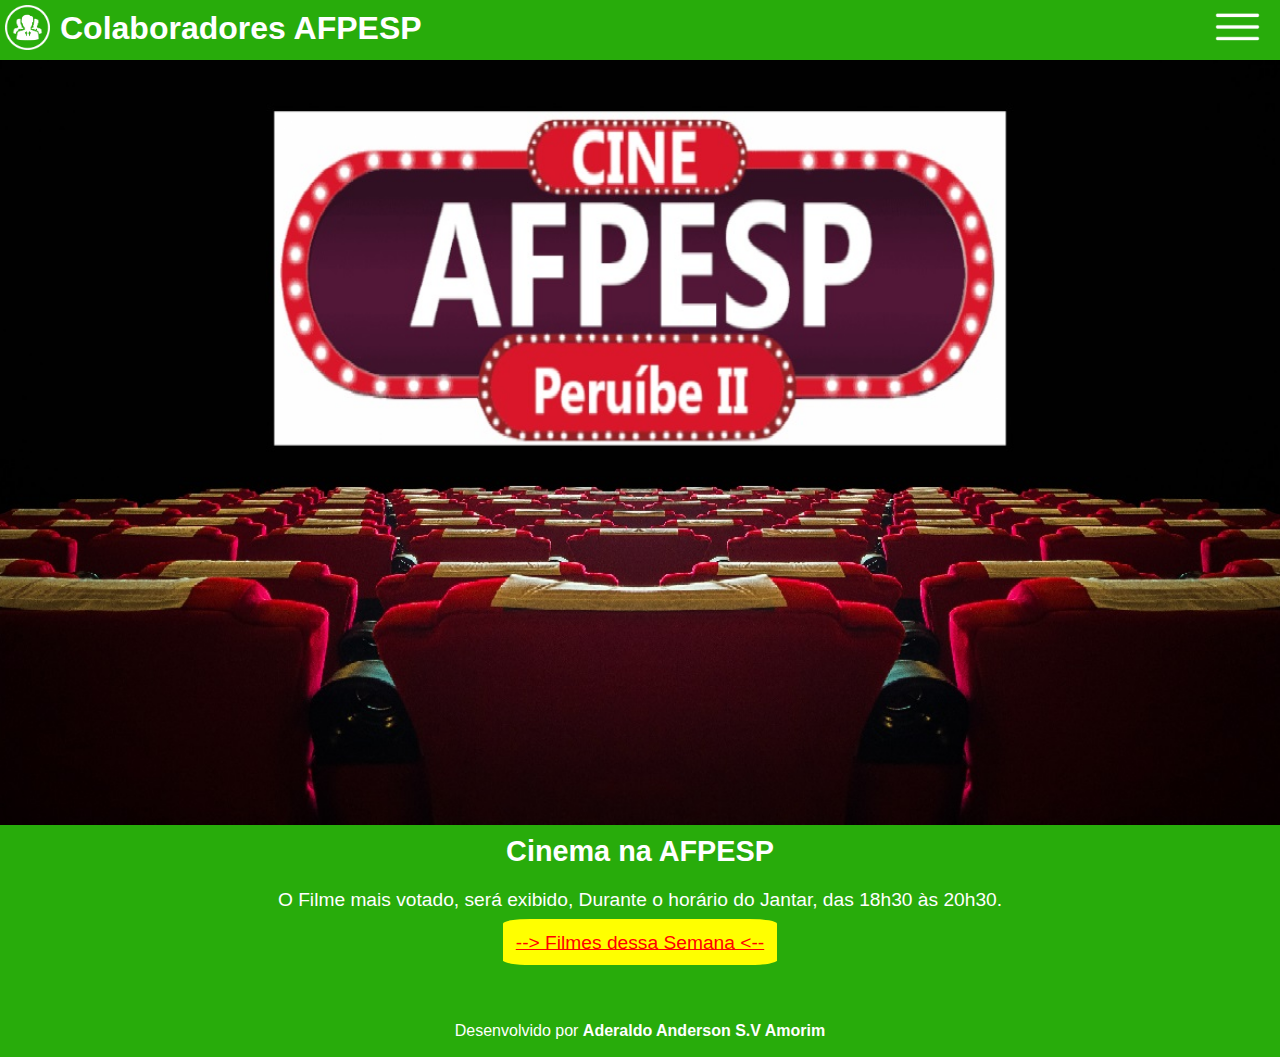
<file: cineAFPESP.html>
<!DOCTYPE html>
<html lang="pt-br">
    <head>
        <meta charset="UTF-8">
        <meta http-equiv="X-UA-Compatible" content="IE=edge">
        <link rel="stylesheet" href="css/fullPages.css">
        <link rel="stylesheet" href="css/cineAFPESP.css">
        <meta name="viewport" content="width=device-width, initial-scale=1.0">
        <title>Os Colaboradores AFPESP Peruíbe II</title>
    </head>
    <body>
        <!-- Inicio navbar -->
        <header class="header-principal" >        
            <a href="./index.html"><img class="logoColaboradores" src="img/colaboradores.png" alt="Colaboradores" ></a>
            <h2 class="titulo">Colaboradores AFPESP</h2>
            <input type="checkbox" id="menu" class="input-check">
            <label for="menu" class="navbar-menu"><img class="btn-menu" src="img/menubar.png" alt=""></label>
            <nav class="navbar-principal">
                <ul class="navbar-list">
                    <li class="navbar-list-li"><a href="./index.html">Inicio</a></li>
                    <!--<li class="navbar-list-li"><a href="./cineAFPESP.html">Cine AFPESP</a></li>
                    <li class="navbar-list-li"><a href="./eventos.html">Eventos</a></li>-->
                    <li class="navbar-list-li"><a href="https://kimdb.000webhostapp.com/listarcardapios.php">Listar Cardapios</a></li>
                    <li class="navbar-list-li"><a href="https://kimdb.000webhostapp.com/formulario.php">Formulario</a></li>
                    <li class="navbar-list-li"><a href="https://kimdb.000webhostapp.com/cardapiodoDia.php">Cardapio do Dia</a></li>
                    <li class="navbar-list-li"><a href="./cidade.html">Cidade</a></li>
                    <!-- <li><a href="./sobre.html">Sobre</a></li>
                    <li><a href="./contato.html">Contato</a></li>-->
                </ul>
            </nav>
        <!-- Fim navbar -->
        </header>
    <main>
        <!-- Inicio Banner -->
        <div class="main-banner">
            <div class="banner-info">
                <!-- <img src="img/CineAFPESPSect.jpg" alt="CINEMA">-->
                <p></p>
            </div>
        </div>
        <section class="section-sobre">
            <h2>Cinema na AFPESP</h2>
            <p>O Filme mais votado, será exibido, Durante o horário do Jantar, das 18h30 às 20h30.</p>
            <a href="https://quintadb.pro/bIdcRC" target="_blank">--> Filmes dessa Semana <--</a>
            <p></p><br>
        </section>
    </main>
    <!-- Footer Inicio -->
    <footer>
        <p>Desenvolvido por <span class="detail"> Aderaldo Anderson S.V Amorim</span></p>
    </footer>
    <!-- Footer Fim -->
</body>
</html>
</file>
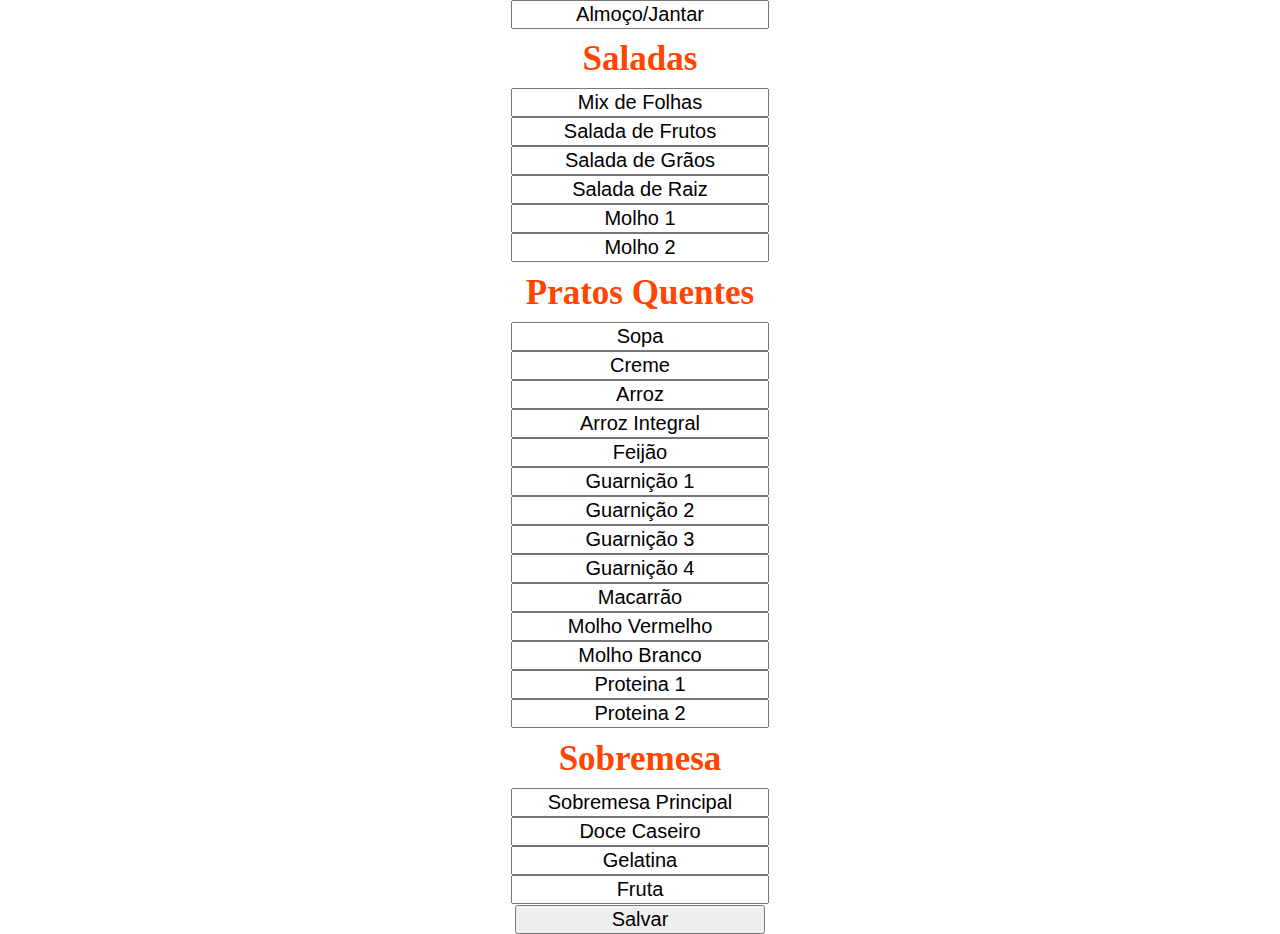
<file: formulario.html>
<!DOCTYPE html>
<html lang="pt-br">
<head>
    <meta charset="UTF-8">
    <meta http-equiv="X-UA-Compatible" content="IE=edge">
    <meta name="viewport" content="width=device-width, initial-scale=1.0">
    <link rel="stylesheet" href="./css/fullForms.css">
    <title>Cardapio</title>
</head>
    <body>    
        <form class="pform" action="cardapio.html" method="POST">  
            <div class="principal">
                <input type="text" value="Almoço/Jantar" id="p25" name="p25">
                <div class="saladas">
                    <h2>Saladas</h2>
                    <input type="text" id="p1" value="Mix de Folhas" name="p1">
                    <input type="text" id="p2" value="Salada de Frutos" name="p2">
                    <input type="text" id="p3" value="Salada de Grãos" name="p3">
                    <input type="text" id="p4" value="Salada de Raiz" name="p4">
                    <input type="text" id="p5" value="Molho 1" name="p5">
                    <input type="text" id="p6" value="Molho 2" name="p6">
                    <br>
                </div>
                <div class="PratosQuentes">
                    <h2>Pratos Quentes</h2>
                    <input type="text" id="p7" value="Sopa" name="p7">
                    <input type="text" id="p8" value="Creme" name="p8">
                    <input type="text" id="p9" value="Arroz" name="p9">
                    <input type="text" id="p10" value="Arroz Integral" name="p10">
                    <input type="text" id="p11" value="Feijão" name="p11">
                    <input type="text" id="p12" value="Guarnição 1" name="p12">
                    <input type="text" id="p13" value="Guarnição 2" name="p13">
                    <input type="text" id="p14" value="Guarnição 3" name="p14">
                    <input type="text" id="p15" value="Guarnição 4" name="p15">
                    <input type="text" id="p16" value="Macarrão" name="p16">
                    <input type="text" id="p17" value="Molho Vermelho" name="p17">
                    <input type="text" id="p18" value="Molho Branco" name="p18">
                    <input type="text" id="p19" value="Proteina 1" name="p19">
                    <input type="text" id="p20" value="Proteina 2" name="p20">
                    <br>
                </div>
                <div class="sobremesa">
                    <h2>Sobremesa</h2>
                    <input type="text" id="p21" value="Sobremesa Principal" name="p21">
                    <input type="text" id="p22" value="Doce Caseiro" name="p22">
                    <input type="text" id="p23" value="Gelatina" name="p23"> 
                    <input type="text" id="p24" value="Fruta" name="p24">
                    <br>
                    <input type="submit" value="Salvar" name="submit">
                </div>  
            </div>    
        </form>
    </body>
</html>
</file>
<file: css/fullPages.css>
body{
    font-family: Arial, Helvetica, sans-serif;
    margin: 0;
    padding: 0;
}

.header-principal{
    background-color: #28ac0b;
    height: 60px;
    width: 100%;
    position: relative;
    display: block;
}

.navbar-list span{
    margin: 0;
    padding: 0;
    box-sizing: border-box;
    color: white;
    font-size: 12px;
    display: block;
    line-height: 12px;
    text-align: center;
}

.logoColaboradores{
    position: absolute;
    width: 45px;
    height: 45px;
    top: 5px;
    left: 5px;
}

.titulo{
    color: white;
    font-size: 2em;
    padding: 0;
    margin: 0;
    display: block;
    position: absolute;
    top: 10px;
    left: 60px;
}

.navbar-principal{
    position: absolute;
    top: -340px;
    right: 0px;
    background-color: #28ac0b;
    display: block;
    width: 190px;
    font-size: 1.0em;
    text-align: right;
    transition: transform .7s;
    opacity: 0;
    z-index: 1;
}

.input-check{
    display: none;
}

.btn-menu{
    position: absolute;
    top: 5px;
    right: 20px;
    width: 45px;
    height: 45px;
    color: white;
    z-index: 2;
}

.navbar-list{
    display: block;
    margin-right: 15px;
    line-height: 40px;
    margin-top: 70px;
}

.navbar-list-li{
    list-style: none;
    display: block;
    text-decoration: none;
}

.navbar-list-li a{
    color: white;
    text-decoration: none;
}

.navbar-list-li a:hover{
    color:black;
}

.input-check:checked ~ .navbar-principal{
    transform: translatey(340px);
    opacity: 1;
}

footer .detail{
    font-weight: bold;
}

footer{
    background-color: #28ac0b;
    padding: 1px;
    color: #fff;
    text-align: center;
}

@media(max-width: 360px){
    .logoColaboradores{
        position: absolute;
        width: 45px;
        height: 45px;
        top: 7px;
        left: 7px;
    }

    .titulo{
        font-size: 1.3em;
        top: 18px;
    }

    .navbar-principal{
        background-color: #29ac0bde;
        width: 180px;
        font-size: 1.2em;
    }

    .btn-menu{
        top: 15px;
        width: 35px;
        height: 35px;
    }

    footer{
        font-size: .9em;
    }

    .navbar-principal{
        background-color: #29ac0bde;
        width: 210px;
        font-size: 1.2em;
    }
}

@media(max-width: 385px){

    .logoColaboradores{
        position: absolute;
        width: 45px;
        height: 45px;
        top: 7px;
        left: 7px;
    }

    .titulo{
        font-size: 1.3em;
        top: 18px;
    }

    .navbar-principal{
        background-color: #29ac0bde;
        width: 180px;
        font-size: 1.2em;
    }

    .btn-menu{
        top: 15px;
        width: 35px;
        height: 35px;
    }

    footer{
        font-size: .9em;
    }

    .navbar-principal{
        background-color: #29ac0bde;
        width: 210px;
        font-size: 1.2em;
    }

}

@media(max-width: 412px){

    .logoColaboradores{
        position: absolute;
        width: 45px;
        height: 45px;
        top: 7px;
        left: 7px;
    }

    .titulo{
        font-size: 1.3em;
        top: 18px;
    }

    .navbar-principal{
        background-color: #29ac0bde;
        width: 180px;
        font-size: 1.2em;
    }

    .btn-menu{
        top: 15px;
        width: 35px;
        height: 35px;
    }

    footer{
        font-size: .9em;
    }

    .navbar-principal{
        background-color: #29ac0bde;
        width: 210px;
        font-size: 1.2em;
    }

}
</file>
<file: css/index.css>
.main-banner {
    display: flex;
    height: 70vh;
    background-image: url('../img/AFPESP_BACK.jpg');
    background-size: cover;
    padding-top: 15vh;
    justify-content: center;
}

.banner-info img{
    position: absolute;
    height: 120px;
    border-radius: 50%;
    background-color: #030700;
    left: 50%;
    transform: translate(-50%);
    top: 30%;
}

.p-banner{
    position: absolute;
    text-align: center;
    color: #fff;
    background-color: #28ac0b;
    font-weight: normal;
    width: 220px;
    top: 50%;
    left: 50%;
    transform: translate(-50%);
    padding: 15px;
}

.p-banner{
    text-align: center;
    color: #fff;
    background-color: #28ac0b;
    font-weight: normal;
    width: 220px;
    margin-right: auto;
    margin-left: auto;
    padding: 15px;
}

.section-sobre{
    font-size: medium;
    text-align: center;
    background-color: #28ac0b;
    color: rgb(255, 255, 255);
    padding-top: 10px;
    height: auto;
    box-sizing: border-box;
    padding-bottom: 10px;
}

.section-sobre h2{
    margin: 0px;
}

.section-sobre p{
    margin-right: auto;
    margin-left: auto;
    line-height: 25px;
}

@media(max-width: 385px){
    .p-banner{
        position: absolute;
        right: 65px;
        padding: 15px;
    }
}

@media(max-width: 360px){
    .p-banner{
        position: absolute;
        right: 50px;
        padding: 15px;
    }
}
</file>
<file: css/AdmKim.css>
body{
    margin: 0;
    padding: 0;
    box-sizing: border-box;
    width: 100vw;
    height: 100vh;
    background-image: url('../img/AFPESP_BACK.jpg');
    background-size: cover;
    background-repeat: no-repeat;
    font-family: 'sans-serif';
}

.header-principal{
    background-color: #28ac0b;
    display: flex;
    justify-content: space-between;
    align-items: center;
    margin: 0;
    padding: 0;
    box-sizing: border-box;
    width: 100%;
    height: 8%;
}

.logo img{
    width: 45px;
    height: 45px;
    margin: 0 0 0 10px;
}

.titulo{
    color: white;
    font-size: 1.1rem;
    margin: 0 auto;
}

.container{
    width: 100%;
    height: 90vh;
    margin: 0;
    padding: 0;
    box-sizing: border-box;
    display: flex;
    align-items: center;
}

.lista{
    display: block;
    margin: 0 auto;
    padding: 0 20px;
    box-sizing: border-box;
    width: auto;
    border: 2px solid rgba(0, 0, 0, 0.616);
    background-color: rgba(255, 255, 255, 0.76);
    border-radius: 25px;
}

.lista ul {
    /*list-style: none;*/
    font-size: 1.2rem;  
}

.lista ul li {
    width: 100%;
}

.lista ul li a{
    text-decoration: none;
    color: black;  
}

.lista ul li a:hover{
    background-color: aqua;
    border-radius: 5px;  
}

footer{
    position: absolute;
    display: block;
    margin: 0;
    padding: 0;
    box-sizing: border-box;
    text-align: center;
    font-size: 1rem;
    width: 100%;
    background-color: #28ac0b;
    color: white;
}
</file>
<file: css/card.css>
*{
    margin: 0;
    padding: 0;
    box-sizing: border-box;
    font-family: Arial, Helvetica, sans-serif;
}

body{
    display: flex;
    justify-content: center;
    align-items: center;
    min-height: 100vh;
    background-color: #161623;
}

.container, .container2{
    position: relative;
    display: flex;
    justify-content: center;
    align-items: center;
    max-width: 1200px;
    flex-wrap: wrap;
    z-index: 1;
    margin-top: 80px;
    margin-bottom: 30px;
}

.container .card{
    position: relative;
    width: 350px;
    height: 450px;
    margin: 10px;
    box-shadow: 20px 20px 50px rgb(0, 0, 0, .5);
    border-radius: 15px;
    background: rgb(255, 255, 255, 0.1);
    overflow: hidden;
    display: flex;
    justify-content: center;
    align-items: center;
    border-top: 1px solid rgb(255, 255, 255, 0.5);
    border-left: 1px solid rgb(255, 255, 255, 0.5);
}

.container .card .content{
    padding: 20px;
    text-align: center;
    transform: translateY(100px);
    opacity: 0;
    transition: 0.5s;
}

.container .card:hover .content{
    transform: translateY(0px);
    opacity: 1;
}

.container h2{
    position: absolute;
    top: -80px;
    /*right: 30px;*/
    font-size: 4em;
    color: rgba(255, 255, 255, 0.65);
    pointer-events: none;
}

.container .card h3{
    position: absolute;
    top: 20px;
    font-size: 1.8em;
    color: #fff;
    z-index: 1;
}

.container .card .content p{
    font-size: 1em;
    color: #fff;
    font-weight: 300;
}

.container .card .content a{
    position: relative;
    display: inline-block;
    padding: 8px 20px;
    margin-top: 15px;
    background-color: #fff;
    color: black;
    text-decoration: none;
    border-radius: 20px;
    font-weight: 500;
    box-shadow: 0 5px 15px rgba(0, 0, 0, 0.2) ;
}
</file>
<file: css/cardapio.css>
/*   DEFINIÇÃO GERAL  */
/*Definindo Fonte e Marge Body e H2*/
body, h2{
    font-family: Arial, Helvetica, sans-serif;
    margin: 0;
    padding: 0;
    box-sizing: border-box;
}

body{
    background-color: #28ac0b;
    align-items: center;
    justify-content: center;
}
/*Definindo Tamanho do H2*/
h2{
    font-size: 30px;
}
/*Definindo Cor de Fundo, Cor da Fonte, Area Clicavel,
e Tamanho Navbar*/
#navbar{
    display: flex;
    float: inline-start;
    background-color: #28ac0b;
    color: rgb(255, 255, 255);
    padding: 0 15px;
    height: 60px;
}
/*Definindo comportamento/orientação dos itens*/
#navbar h2, #navbar nav, #navbar ul, #navbar-list li{
    display: inline-block;
}
/*Definindo posição do Item*/
#navbar nav{
    float: right;
}
/*Definindo Altura/tamanho da Imagem, trasformação em
corte redondo em volta da imagem, posição, altura*/
#navbar img{
    height: 45px;
    border-radius: 50%;
    position: absolute ;
    top: 10px;
}
/*Definindo Margem, altura da linha, e distancia da 
margem esquerda*/
#navbar h2{
    margin: 0;
    line-height: 60px;
    margin-left: 55px;
}
/*Definindo margem da lista */
#navbar ul{
    margin-top: 22px;
}
/*Definindo margem da lista*/
#navbar li{
    margin: 0 10px;
}
/*Removendo underline dos links, mudando cor dos links*/
#navbar-list li a{
    text-decoration: none;
    color: rgb(255, 255, 255);
}

#navbar-list li a:hover{
    border-bottom: 1px solid #fff;
}
footer .detail{
    font-weight: bold;
}

footer p{
    margin-top: 10px;
}

footer{
    position: sticky;
    padding: 10px 0;
    background-color: #28ac0b;
    color: #fff;
    text-align: center;
}

.container, .container2{
    position: relative;
    display: flex;
    justify-content: center;
    align-items: center;
    max-width: 1400px;
    flex-wrap: wrap;
    z-index: 1;
    margin-top: 80px;
    margin-bottom: 30px;
    margin-left: 10px;
}

.container .card{
    position: relative;
    width: 350px;
    height: 600px;
    margin: 10px;
    box-shadow: 20px 20px 50px rgb(0, 0, 0, .5);
    border-radius: 15px;
    background: rgb(255, 255, 255, 0.1);
    overflow: hidden;
    display: flex;
    justify-content: center;
    align-items: center;
    border-top: 1px solid rgb(255, 255, 255, 0.5);
    border-left: 1px solid rgb(255, 255, 255, 0.5);
}

.container .card .content{
    padding: 20px;
    text-align: center;
    transform: translateY(100px);
    opacity: 0;
    transition: 0.5s;
}

.container .card:hover .content{
    transform: translateY(0px);
    opacity: 1;
}

.container h2{
    position: absolute;
    top: -80px;
    /*right: 30px;*/
    font-size: 4em;
    color: rgba(255, 255, 255, 0.65);
    pointer-events: none;
}

.container .card h3{
    position: absolute;
    top: 0px;
    font-size: 1.8em;
    color: rgb(0, 0, 0, 0.9);
    z-index: 1;
}

.container .card .content p{
    font-size: 1em;
    color: #fff;
    font-weight: 400;
}

@media(max-width: 450px)
{
.container{
    display: flex;
    flex-direction: column;
    justify-content: space-between;
    max-width: 600px;
    margin-left: auto;
    margin-right: auto;
    margin-bottom: 20px;
    }

    p #navbar-list li a{
        font-size: 0.5rem;
    }    

    #navbar h2 {
        display: none;
    }

    #navbar img {
        top: 5px;
    }

    #banner-info img{
        width: 150px;
        height: 150px;
        margin-top: 5px;
        margin-bottom: 5px;
    }

    #navbar ul{
        margin-top: 0.3rem;
        text-align: center;
    }

    #main-banner {
        height: 40vh;
        padding-top: 5vh;
        padding-bottom: 10vh;
        font-size: 12px;
    }

    #main-banner p{
        background-color: #d2b65a;
        color: rgb(0, 0, 0);
        font-size: 20px;
        width: 50%;
        padding: 1%;
        text-align: center;
        margin-right: auto;
        margin-left: auto;
        font-weight: normal;
    }

    .menu2{
        border: none;
    }

    .menu1{
        border: none;
    }

    .container img{
        display: none;
    }
}
</file>
<file: css/full.css>
body{
    font-family: Arial, Helvetica, sans-serif;
    margin: 0;
}
.navbar{
    display: flex;
    align-items: center;
    background-color: #28ac0b;
    height: 55px;
    width: 100%;
} 

.navbar-menu{
    position: absolute;
    display: block;
    padding: 5px;
    top: 10px;
    right: 15px;
    color: white;
    font-size: 20px;
    cursor: pointer;
}

#menu{
    display: none;
}

.navbar-menu{
    display: none;
}

.logoColaboradores{
    display: block;
    margin: auto 5px;
    width: 45px;
    height: 45px;
}

.titulo{
    display: block;
    margin: 0 5px;
    color: white;
}

.navbar-list{
    position: absolute;
    right: 5px;
    top: 5px;
}

ul li{
    display: inline-block;
    margin: 0px 7px;
    padding: 0px;
}

.navbar li a{
    text-decoration: none;
    color: white;
}

.navbar li a:hover{
    background-color: rgba(150, 218, 40, 0.795);
    padding: 5px 0 5px 0;
}

.footerP{
    justify-content: center;
    display: flex;
    margin: 0;
    padding: 0;
    position: relative;
    background-color: #28ac0b;
    color: white;
}

footer .detail{
    font-weight: bold;
}

@media(max-width: 680px)
{
    body{
        height: 800px;
    }    
    .titulo{
        font-size: 15px;
    }

    ul li{
        display: block;
        width: 680px;
        height: auto;
        text-align: center;
        line-height: 40px;
        /*margin: 5px 0px 20px 0;*/
        padding: 0px;
        font-size: 20px;
        z-index: 1;
    }

    ul li{
        display: none;
    }

    .navbar-menu{
        display: block;
    }

    #menu{
        display: none;
    }

    .navbar-list{
        right: 0;
        top: 35px;
        background-color: #46ac0bd2;
    }

    #menu:checked ~ ul li{
        display: block;
    }


}

@media(max-width: 560px)
{

    body{
        height: 800px;
    }    
    .titulo{
        font-size: 15px;
    }

    ul li{
        display: block;
        width: 350px;
        height: auto;
        text-align: center;
        line-height: 40px;
        /*margin: 5px 0px 20px 0;*/
        padding: 0px;
        font-size: 20px;
    }

    ul li{
        display: none;
    }

    .navbar-menu{
        display: block;
    }

    #menu{
        display: none;
    }

    .navbar-list{
        right: 0;
        top: 35px;
        background-color: #46ac0bd2;
    }

    #menu:checked ~ ul li{
        display: block;
    }
}
</file>
<file: css/sisAbas.css>
*{
    margin: 0;
    padding: 0;
}
body{
    background-color: #28ac0b;
}

.navTabs{
    width: 1050px;
    height: 500px;
    margin: 5px auto;
    background-color: #fff;
    position: relative;
    padding-bottom: 15px;
}

.navTabs ul{
    list-style: none;
}

.navTabs ul li{
    float: left;
}

.navTabs label{
    width: 100px;
    padding: 25px;
    background-color: #363b48;
    display: block;
    color: #fff;
    cursor: pointer;
    text-align: center;
}

.rdTabs:checked ~ label{
    background-color: #e54e43;
}
.rdTabs{
    display: none;
}

.Content{
    border-top: 5px solid #e54e43;
    background-color: #fff;
    display: none;
    position: absolute;
    height: 420px;
    width: 1030px;
    left: 0;
}

.rdTabs:checked ~ .Content{
   display: block;
}

.Content{
    justify-content: center;
    align-items: center;
    text-align: center;
    padding: 10px;
    position: absolute;
    overflow: hidden;
    align-content: center;
}

.Content .Salada{
    width: 25%;
    display: block;
    float: left;
    margin-left: 40px;
    margin-top: 20px;
}

.Content .Quente{
    width: 25%;
    display: block;
    float: left;
    margin-left: 70px;
    margin-top: 20px;
}

.Content .Sobremesa{
    width: 25%;
    display: block;
    float: left;
    margin-left: 80px;
    margin-top: 20px;
}

.Content .Salada h2, .Quente h2, .Sobremesa h2{
    color: tomato;
}

.aviso {
    display: inline-block;
    padding: 5px;
    margin-bottom: 10px;
    text-align: center;
    color: red;
    background-color: yellow;
}

@media(max-width: 412px){
    
    .navTabs{
        width: 380px;
        height: 680px;
    }

    .navTabs label{
        width: 44px;
        padding: 5px;
        font-size: 0.6rem;
    }

    .Content{
        height: 640px;
        width: 360px;
        left: 0;
    }

    .Content .Salada h2, .Quente h2, .Sobremesa h2{
        margin-top: 15px;
        color: tomato;
    }
    .Content .Salada{
        display: contents;
        /*float: left;
        margin-left: 40px;
        margin-top: 20px;*/
    }
    
    .Content .Quente{
        display: contents;
        /*float: left;
        margin-left: 70px;
        margin-top: 20px;*/
    }
    
    .Content .Sobremesa{
        display: contents;
        /*float: left;
        margin-left: 80px;
        margin-top: 20px;*/
    }

    .Content{
        overflow: hidden;
        position: absolute;
    }

    .aviso {
        font-size: 1.2em;
    }
    
}

@media(max-width: 385px){
    
    .navTabs{
        width: 380px;
        height: 680px;
    }

    .navTabs label{
        width: 44px;
        padding: 5px;
        font-size: 0.6rem;
    }

    .Content{
        height: 640px;
        width: 360px;
        left: 0;
    }

    .Content .Salada h2, .Quente h2, .Sobremesa h2{
        margin-top: 15px;
        color: tomato;
    }
    .Content .Salada{
        display: contents;
        /*float: left;
        margin-left: 40px;
        margin-top: 20px;*/
    }
    
    .Content .Quente{
        display: contents;
        /*float: left;
        margin-left: 70px;
        margin-top: 20px;*/
    }
    
    .Content .Sobremesa{
        display: contents;
        /*float: left;
        margin-left: 80px;
        margin-top: 20px;*/
    }

    .Content{
        overflow: hidden;
        position: absolute;
    }

    .aviso {
        font-size: 1.2em;
    }
    
}

@media(max-width: 360px){
    
    .navTabs{
        width: 350px;
        height: 680px;
    }

    .navTabs label{
        width: 40px;
        padding: 5px;
        font-size: 0.6rem;
    }

    .Content{
        height: 640px;
        width: 330px;
        left: 0;
    }

    .Content .Salada h2, .Quente h2, .Sobremesa h2{
        margin-top: 15px;
        color: tomato;
    }
    .Content .Salada{
        display: contents;
        /*float: left;
        margin-left: 40px;
        margin-top: 20px;*/
    }
    
    .Content .Quente{
        display: contents;
        /*float: left;
        margin-left: 70px;
        margin-top: 20px;*/
    }
    
    .Content .Sobremesa{
        display: contents;
        /*float: left;
        margin-left: 80px;
        margin-top: 20px;*/
    }

    .Content{
        overflow: hidden;
        position: absolute;
 
    }
    
    .aviso {
        font-size: 1.2em;
    }
}
</file>
<file: css/newCard.css>
body{
    position: absolute;
    background-color: #28ac0b;
    margin: 0;
    padding: 0;
    align-items: center;
    align-content: center;
    justify-content: center;
    width: 100vw;
    height: 95%;
}

#navbar{
    background-color: #28ac0b;
    color: rgb(255, 255, 255);
    padding: 0 15px;
    height: 60px;
}

#navbar h2, #navbar ul, #navbar-list li, #navbar nav{
    display: inline-block;
}

#navbar h2{
    margin: 0;
    line-height: 60px;
    margin-left: 55px;
}

#navbar img{
    height: 45px;
    border-radius: 50%;
    position: absolute;
    top: 10px;
}

#navbar nav{
    float: right;
}

#navbar ul{
    margin-top: 22px;
}    

#navbar li{
    margin: 0 10px;
}

#navbar-list li a {
    text-decoration: none;
    color: rgb(255, 255, 255);
}

#navbar-list li a:hover{
    border-bottom: 1px solid #fff;
}

.fundo{
    height: 670px;
    position: relative;
    display: flex;
    justify-content: center;
    align-items: center;
    max-width: 1400px;
    flex-wrap: wrap;
    z-index: 1;
    background-color: #161623;
}

.quadro{
    top: 15px;
    position: relative;
    width: 380px;
    height: 600px;
    margin: 10px;
    box-shadow: 20px 20px 50px rgba(0, 0, 0, 0.5);
    border-radius: 15px;
    overflow: hidden;
    display: flex;
    justify-content: center;
    align-items: center;
    border-top: 1px solid rgba(255, 255, 255, 0.5);
    border-left: 1px solid rgba(255, 255, 255, 0.5);
    background-color: #161623;
}

.navigation  {
    top: 5px;
    text-align: center;
    position: absolute;    
    align-items: center;
}

.navigation  label{
    border-radius: 5px;
    top: 10px;
    font-size: 15px;
    text-align: center;
    padding: 5px;
    margin: 5px;
    color: #fff;
    position: relative;   
    background-color: #28ac0b;    
    align-items: center;
}

#n{
    display: none;
}
.fundo.quadro{
    top: 100px;
}

.fundo .quadro .conteudo{
    color: #fff;
    padding: 20px;
    text-align: center;
    transform: translateY(0px);
    opacity: 1;
    transition: 0.5s;
    background-color:#161623;
}

.fundo .quadro .conteudo .salada p {
    color: #fff;
}
.fundo .quadro .conteudo .quente p {
    color: #fff;
}
.fundo .quadro .conteudo .sobremesa p{
    color: #fff;
}

.salada{
    width: 300px;
    height: 600px;
    margin-top: 40px;
}
.quente{
    width: 300px;
    height: 600px;
    margin-top: 40px;
}
.sobremesa{
    width: 300px;
    height: 600px;
    margin-top: 40px;
}
/*
.fundo .quadro:hover .conteudo{
    transform: translateY(0px);
    opacity: 1;
}
*/

.fundo #nenhum:checked ~ .quadro .conteudo{
    transform: translateY(2565px);
    opacity: 1;
}

.fundo #Domingo:checked ~ .quadro .conteudo{
    transform: translateY(1965px);
    opacity: 1;
}

.fundo #segunda:checked ~ .quadro .conteudo{
    transform: translateY(1325px);
    opacity: 1;
}

.fundo #Terça:checked ~ .quadro .conteudo{
    transform: translateY(685px);
    opacity: 1;
}
.fundo #Quarta:checked ~ .quadro .conteudo{
    transform: translateY(45px);
    opacity: 1;
}
.fundo #Quinta:checked ~ .quadro .conteudo{
    transform: translateY(-595px);
    opacity: 1;
}
.fundo #Sexta:checked ~ .quadro .conteudo{
    transform: translateY(-1235px);
    opacity: 1;
}
.fundo #Sabado:checked ~ .quadro .conteudo{
    transform: translateY(-1875px);
    opacity: 1;
}


input{
    display: none;

}

/*
.fundo .quadro .conteudo h2{
    position: absolute;
    top: -70px;
    right: 20px;
    font-size: 2em;
    color: rgba(255, 255, 255, 0.9);
    pointer-events: none;
    /*color: black;
}
*/
.fundo .quadro .conteudo p{
    font-size: 1em;
    color: black;
    z-index: 1;
    font-weight: 500px;
}

footer .detail{
    font-weight: bold;
}

footer p{
    margin-top: 5px;
}

footer{
    padding: 10px 0;
    background-color: #161623;
    color: #fff;
    text-align: center;
}

@media(max-width: 450px){
    .fundo{
        height: 99%;
        width: 100vw;
        position: relative;
        display: flex;
        justify-content: center;
        align-items: center;
        flex-wrap: wrap;
        z-index: 1;
        background-color: #161623;
    }

    .quadro{
        top: 30px;
        position: relative;
        width: 380px;
        height: 600px;
        margin: 10px;
    
    }

    .navigation  label{
        border-radius: 3px;
        top: 10px;
        font-size: 7px;
        text-align: center;
        padding: 5px;
        margin: 2px;
        color: #fff;
        position: relative;   
        background-color: #28ac0b;    
        align-items: center;
    }

    footer{
        display: none;
    }

    body{
        background-color: #161623;
        width: 100vw;
        height: 95%;
    }
}
</file>
<file: css/cidade.css>
body{
    background: linear-gradient(-45deg, #f05120, #6af065, #23a6d5, #23d5ab) no-repeat;
}

input{
    display: none;
}

.caixa-fotos{
    width: 935px;
    height: 520px;
    overflow: hidden;
    margin: 5px auto;
    border-radius: 12px;
}

.fotos img{
    position: relative;
    width: 100%;
    height: 520px;
    margin: -2px;
}

.navigation{
    position: relative;
    display: flex;
    justify-content: center;
    overflow: hidden;
    width: 1200px;
    height: 64px;
    margin: 0px 0px 5px 0px;
    left: 50%;
    transform: translate(-50%);
}

.bar{
    height: 60px;
    width: 100%;
}

.bar img{
    width: 60px;
    height: 100%;
    margin-left: -1px;
    margin-right: -1px;
    border: 2px solid white;
    border-radius: 5px;
    cursor: pointer;
}

#slide1:checked ~ .fotos img{
    top: 0px;
}
#slide2:checked ~ .fotos img{
    top: -520px;
}
#slide3:checked ~ .fotos img{
    top: -1040px;
}
#slide4:checked ~ .fotos img{
    top: -1560px;
}
#slide5:checked ~ .fotos img{
    top: -2080px;
}
#slide6:checked ~ .fotos img{
    top: -2600px;
}
#slide7:checked ~ .fotos img{
    top: -3120px;
}
#slide8:checked ~ .fotos img{
    top: -3640px;
}
#slide9:checked ~ .fotos img{
    top: -4160px;
}
#slide10:checked ~ .fotos img{
    top: -4680px;
}
#slide11:checked ~ .fotos img{
    top: -5200px;
}
#slide12:checked ~ .fotos img{
    top: -5720px;
}
#slide13:checked ~ .fotos img{
    top: -6240px;
}
#slide14:checked ~ .fotos img{
    top: -6760px;
}
#slide15:checked ~ .fotos img{
    top: -7280px;
}
#slide16:checked ~ .fotos img{
    top: -7800px;
}
#slide17:checked ~ .fotos img{
    top: -8320px;
}
#slide18:checked ~ .fotos img{
    top: -8840px;
}

@media(max-width: 385px){
    .caixa-fotos{
        width: 360px;
        height: 360px;
    }

    .fotos img{
        width: 100%;
        height: 360px;
    }
    .navigation{
        position: relative;
        display: flex;
        justify-content: center;
        overflow: hidden;
        width: 340px;
        height: 170px;
        margin: 0px 0px 5px 0px;
        left: 50%;
        transform: translate(-50%);
    }

    .bar{
        height: 45px;
    }

    .bar img{
        height: 45px;
        width: 50px;
    }

    #slide1:checked ~ .fotos img{
        top: 0px;
    }
    #slide2:checked ~ .fotos img{
        top: -360px;
    }
    #slide3:checked ~ .fotos img{
        top: -720px;
    }
    #slide4:checked ~ .fotos img{
        top: -1080px;
    }
    #slide5:checked ~ .fotos img{
        top: -1440px;
    }
    #slide6:checked ~ .fotos img{
        top: -1800px;
    }
    #slide7:checked ~ .fotos img{
        top: -2160px;
    }
    #slide8:checked ~ .fotos img{
        top: -2520px;
    }
    #slide9:checked ~ .fotos img{
        top: -2880px;
    }
    #slide10:checked ~ .fotos img{
        top: -3240px;
    }
    #slide11:checked ~ .fotos img{
        top: -3600px;
    }
    #slide12:checked ~ .fotos img{
        top: -3960px;
    }
    #slide13:checked ~ .fotos img{
        top: -4320px;
    }
    #slide14:checked ~ .fotos img{
        top: -4680px;
    }
    #slide15:checked ~ .fotos img{
        top: -5040px;
    }
    #slide16:checked ~ .fotos img{
        top: -5400px;
    }
    #slide17:checked ~ .fotos img{
        top: -5760px;
    }
    #slide18:checked ~ .fotos img{
        top: -6120px;
    }

}

@media(max-width: 412px){
    .caixa-fotos{
        width: 360px;
        height: 360px;
    }

    .fotos img{
        width: 100%;
        height: 360px;
    }
    .navigation{
        position: relative;
        display: flex;
        justify-content: center;
        overflow: hidden;
        width: 340px;
        height: 170px;
        margin: 0px 0px 5px 0px;
        left: 50%;
        transform: translate(-50%);
    }

    .bar{
        height: 45px;
    }

    .bar img{
        height: 45px;
        width: 50px;
    }

    #slide1:checked ~ .fotos img{
        top: 0px;
    }
    #slide2:checked ~ .fotos img{
        top: -360px;
    }
    #slide3:checked ~ .fotos img{
        top: -720px;
    }
    #slide4:checked ~ .fotos img{
        top: -1080px;
    }
    #slide5:checked ~ .fotos img{
        top: -1440px;
    }
    #slide6:checked ~ .fotos img{
        top: -1800px;
    }
    #slide7:checked ~ .fotos img{
        top: -2160px;
    }
    #slide8:checked ~ .fotos img{
        top: -2520px;
    }
    #slide9:checked ~ .fotos img{
        top: -2880px;
    }
    #slide10:checked ~ .fotos img{
        top: -3240px;
    }
    #slide11:checked ~ .fotos img{
        top: -3600px;
    }
    #slide12:checked ~ .fotos img{
        top: -3960px;
    }
    #slide13:checked ~ .fotos img{
        top: -4320px;
    }
    #slide14:checked ~ .fotos img{
        top: -4680px;
    }
    #slide15:checked ~ .fotos img{
        top: -5040px;
    }
    #slide16:checked ~ .fotos img{
        top: -5400px;
    }
    #slide17:checked ~ .fotos img{
        top: -5760px;
    }
    #slide18:checked ~ .fotos img{
        top: -6120px;
    }

}

@media(max-width: 360px){
    .caixa-fotos{
        width: 360px;
        height: 360px;
    }

    .fotos img{
        width: 100%;
        height: 360px;
    }

    .navigation{
        position: relative;
        display: flex;
        justify-content: center;
        overflow: hidden;
        width: 340px;
        height: 170px;
        margin: 0px 0px 5px 0px;
        left: 50%;
        transform: translate(-50%);
    }

    .bar{
        height: 45px;
    }

    .bar img{
        height: 45px;
        width: 50px;
    }
    
    #slide1:checked ~ .fotos img{
        top: 0px;
    }
    #slide2:checked ~ .fotos img{
        top: -360px;
    }
    #slide3:checked ~ .fotos img{
        top: -720px;
    }
    #slide4:checked ~ .fotos img{
        top: -1080px;
    }
    #slide5:checked ~ .fotos img{
        top: -1440px;
    }
    #slide6:checked ~ .fotos img{
        top: -1800px;
    }
    #slide7:checked ~ .fotos img{
        top: -2160px;
    }
    #slide8:checked ~ .fotos img{
        top: -2520px;
    }
    #slide9:checked ~ .fotos img{
        top: -2880px;
    }
    #slide10:checked ~ .fotos img{
        top: -3240px;
    }
    #slide11:checked ~ .fotos img{
        top: -3600px;
    }
    #slide12:checked ~ .fotos img{
        top: -3960px;
    }
    #slide13:checked ~ .fotos img{
        top: -4320px;
    }
    #slide14:checked ~ .fotos img{
        top: -4680px;
    }
    #slide15:checked ~ .fotos img{
        top: -5040px;
    }
    #slide16:checked ~ .fotos img{
        top: -5400px;
    }
    #slide17:checked ~ .fotos img{
        top: -5760px;
    }
    #slide18:checked ~ .fotos img{
        top: -6120px;
    }

}
</file>
<file: css/cineAFPESP.css>
.main-banner {
    display: flex;
    height: 70vh;
    background-position: center;
    background-image: url('../img/CineAFPESPSect1200.jpg');
    background-size: cover;
    padding-top: 15vh;
    justify-content: center;
}

.section-sobre{
    font-size: 1.2em;
    text-align: center;
    background-color: #28ac0b;
    color: rgb(255, 255, 255);
    padding-top: 10px;
    height: auto;
    box-sizing: border-box;
    padding-bottom: 10px;
}

.section-sobre h2{
    margin: 0px;
}

.section-sobre p{
    margin-right: auto;
    margin-left: auto;
    line-height: 25px;
}

.section-sobre a {
    color: red;
    padding: 1%;
    background-color:yellow;
    border-radius: 10%;
}

@media(max-width: 412px){
    
    .main-banner {
        background-position: center;
        background-image: url('../img/CineAFPESPSect2.jpg');
    }
    
    .section-sobre{
        font-size: .9em;
    }

    .section-sobre a {
        font-size: 1.2em;
    }
}

@media(max-width: 385px){
    
    .main-banner {
        background-position: center;
        background-image: url('../img/CineAFPESPSect2.jpg');
    }
    
    .section-sobre{
        font-size: .9em;
    }

    .section-sobre a {
        font-size: 1.2em;
    }
}

@media(max-width: 360px){
    .main-banner {
        background-position: center;
        background-image: url('../img/CineAFPESPSect2.jpg');
    }
    
    .section-sobre{
        font-size: .9em;
    }
    
    .section-sobre a {
        font-size: 1.2em;
    }

}
</file>
<file: css/fullForms.css>
body{
    font-family: Calibri;
    margin: 0;
    padding: 0;
    position: relative;
}

.principal{
    position: relative;
    top: 210px;
    font-size: 25px;
    width: 100%;
    text-align: center;
    line-height: 1px;
}
.pform{
    position: relative;
    top: -210px;
    font-size: 25px;
    width: 100%;
    text-align: center;
    line-height: 1px;
}

.principal h4{
    font-size: 20px;
    text-align: right;
    position: relative;
    margin-right: 50px;
    color: orangered;
    font-style: bold;
}

.principal input{
    display: flex;
    width: 250px;
    margin: 0 auto;
    font-size: 20px;
    text-align: center;
}

.supImg{
    position: absolute;
    width: 99%;
    height: 250px;
    left: 0.5%;
    margin: 0;
    padding: 0;
    box-sizing: border-box;
}

.supImg img{
    width: 100%;
    height: 100%;
}

.infImg{
    position: absolute;
    width: 99%;
    height: 50px;
    left: 0.5%;
    bottom: 5px;
    margin: 0;
    padding: 0;
    box-sizing: border-box;
    text-align: right;
    font-size: 20px;
}

.infImg img{
    width: 100%;
    height: 100%;
}

h2, h3{
    color: orangered;
    font-style: bold;
    font-size: 35px;
}

#bPetite{
    position: relative;
    bottom: 20px;
    font-size: 25px;
    margin-top: 35px;
}

#msAlteracoes{
    position: relative;
    margin-right: 20px;
    margin-top: 50px;
    font-size: 20px;
}
</file>
